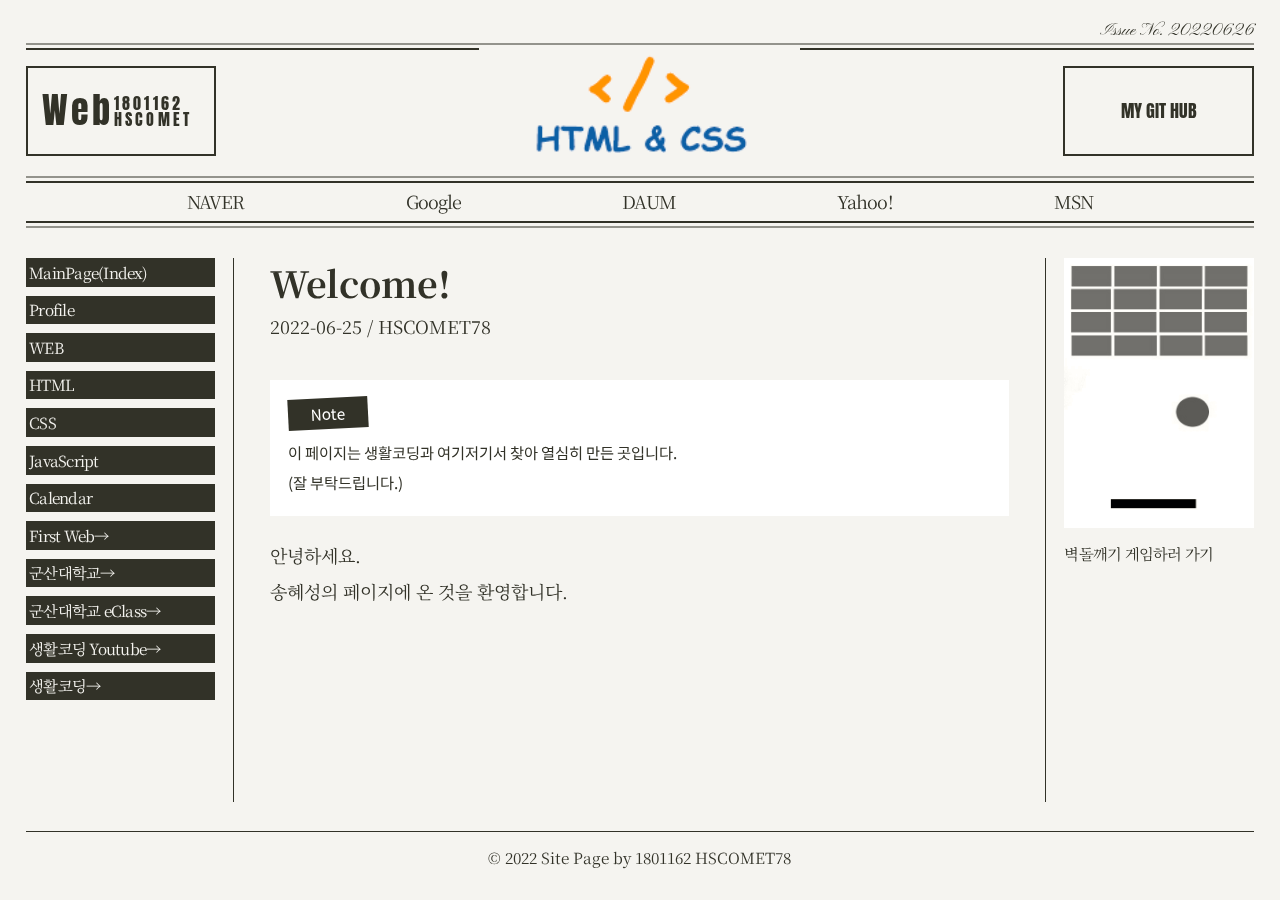
<file: index.html>
<!DOCTYPE html>
<html>
	<head>
		<title>MyHTML</title>
        <meta charset="utf-8"> 
	    <link rel='stylesheet' id='wp-block-library-css' href='style.css' type='text/css' media='all'/>
        <link rel='stylesheet' id='studiomeal-style-css' href='style.css' type='text/css' media='all'/>
        <link rel="icon" href="moon.gif" sizes="16x16" type="image/gif">
		<meta name="viewport" content="width=device-width, initial-scale=1.0">
        <meta property="og:image:width" content="600">
		<meta property="og:image:height" content="315">
		<meta property="og:type" content="website">
        <link href="https://fonts.googleapis.com/css?family=Anton|Ewert|Noto+Sans+KR:200|Noto+Serif+KR|Pinyon+Script&display=swap&subset=korean" rel="stylesheet">
	</head>

	<body class="post-template-default single single-post postid-533 single-format-standard">
		<div id="fb-root"></div>
		<div class="container">
			<div class="today">Issue No. 20220626</div>
			<header class="global-header">
				<div class="main-header-logo">
					<div class="main-header-box main-header-box-1">
						<div class="text">Web</div>
                        <div class="text"></div>
						<div class="text">1801162</div>
						<div class="text">HSCOMET</div>
					</div>

					<a class="main-header-logo-link" href="index.html">
						<img src="mainlogo.png" alt="main logo">
					</a>
					<a href="https://github.com/hscomet78/project" target="_blank" class="main-header-box main-header-box-2">
						<p>MY Git Hub</p>
					</a>
				</div>

				<nav class="main-menu-con">
                    <ul id="menu-main-menu" class="main-menu">
                        <li id="menu-item-1" class="menu-item menu-item-type-taxonomy menu-item-object-category menu-item-1"><a href="https://www.naver.com/">NAVER</a></li>
                        <li id="menu-item-2" class="menu-item menu-item-type-taxonomy menu-item-object-category menu-item-2"><a href="https://www.google.co.kr/">Google</a></li>
                        <li id="menu-item-3" class="menu-item menu-item-type-taxonomy menu-item-object-category menu-item-3"><a href="https://www.daum.net">DAUM</a></li>
                        <li id="menu-item-4" class="menu-item menu-item-type-post_type menu-item-object-page menu-item-4"><a href="https://www.yahoo.com/">Yahoo!</a></li>
                        <li id="menu-item-5" class="menu-item menu-item-type-post_type menu-item-object-page menu-item-5"><a href="https://www.msn.com/">MSN</a></li>
                    </ul>           
                </nav>			
            </header>

    <div class="main">
        <section class="post">
            <header class="post-header">
                <h1 class="post-title">Welcome!</h1>
                <div class="post-date">2022-06-25 / HSCOMET78</div>
            </header>
            
        <section class="note">
            <p>이 페이지는 생활코딩과 여기저기서 찾아 열심히 만든 곳입니다.<br>
            (잘 부탁드립니다.)</p>
        </section>

        <p>
            안녕하세요.<br> 송혜성의 페이지에 온 것을 환영합니다.
        </p>
    </div>

    <div class="sidebar sidebar-a">
                <ul class="Link">
                    <li>
                        <a href="index.html" class="link-social link-facebook" >MainPage(Index)</a>
                    </li>
                    <li>
                        <a href="Profile.html" class="link-social link-facebook" >Profile</a>
                    </li>
                    <li>
                        <a href="Web.html" class="link-social link-facebook" >WEB</a>
                    </li>
                    <li>
                        <a href="Html.html" class="link-social link-facebook" >HTML</a>
                    </li>
                    <li>
                        <a href="Css.html" class="link-social link-facebook" >CSS</a>
                    </li>
                    <li>
                        <a href="JavaScript.html" class="link-social link-facebook" >JavaScript</a>
                    </li>
                    <li>
                        <a href="calendar.html" class="link-social link-facebook" >Calendar</a>
                    </li>
                    <li>
                        <a href="http://info.cern.ch" class="link-social link-facebook" >First Web→</a>
                    </li>
                    <li>
                        <a href="https://www.kunsan.ac.kr/index.kunsan?contentsSid=4714&sso=ok" class="link-social link-facebook" >군산대학교→</a>
                    </li>
                    <li>
                        <a href="https://eclass.kunsan.ac.kr/Main.do?cmd=viewHome&userDTO.localeKey=ko" class="link-social link-facebook" >군산대학교 eClass→</a>
                    </li>
                    <li>
                        <a href="https://www.youtube.com/c/%EC%83%9D%ED%99%9C%EC%BD%94%EB%94%A91" class="link-social link-facebook" target="_blank">생활코딩 Youtube→</a>
                    </li>
                    <li>
                        <a href="https://opentutorials.org/course/1" class="link-social link-facebook" target="_blank">생활코딩→</a>
                    </li>
                </ul>
    </div>
        <div class="main-sidebar sidebar sidebar-b banners">
            <div class="poster-con">
                <a href="Brick.html" class="poster">
                    <img class="lumi-image" src="poster.jpg" alt="벽돌깨기">
                </a>
                <p class="image-caption">
                    벽돌깨기 게임하러 가기
                </p>
            </div>
        </div>
            <!-- footer -->
            <footer class="global-footer">
                <p class="copyright">&copy; 2022 Site Page by 1801162 HSCOMET78</p>
            </footer>
    </div>
    
</body>
</html>
</file>
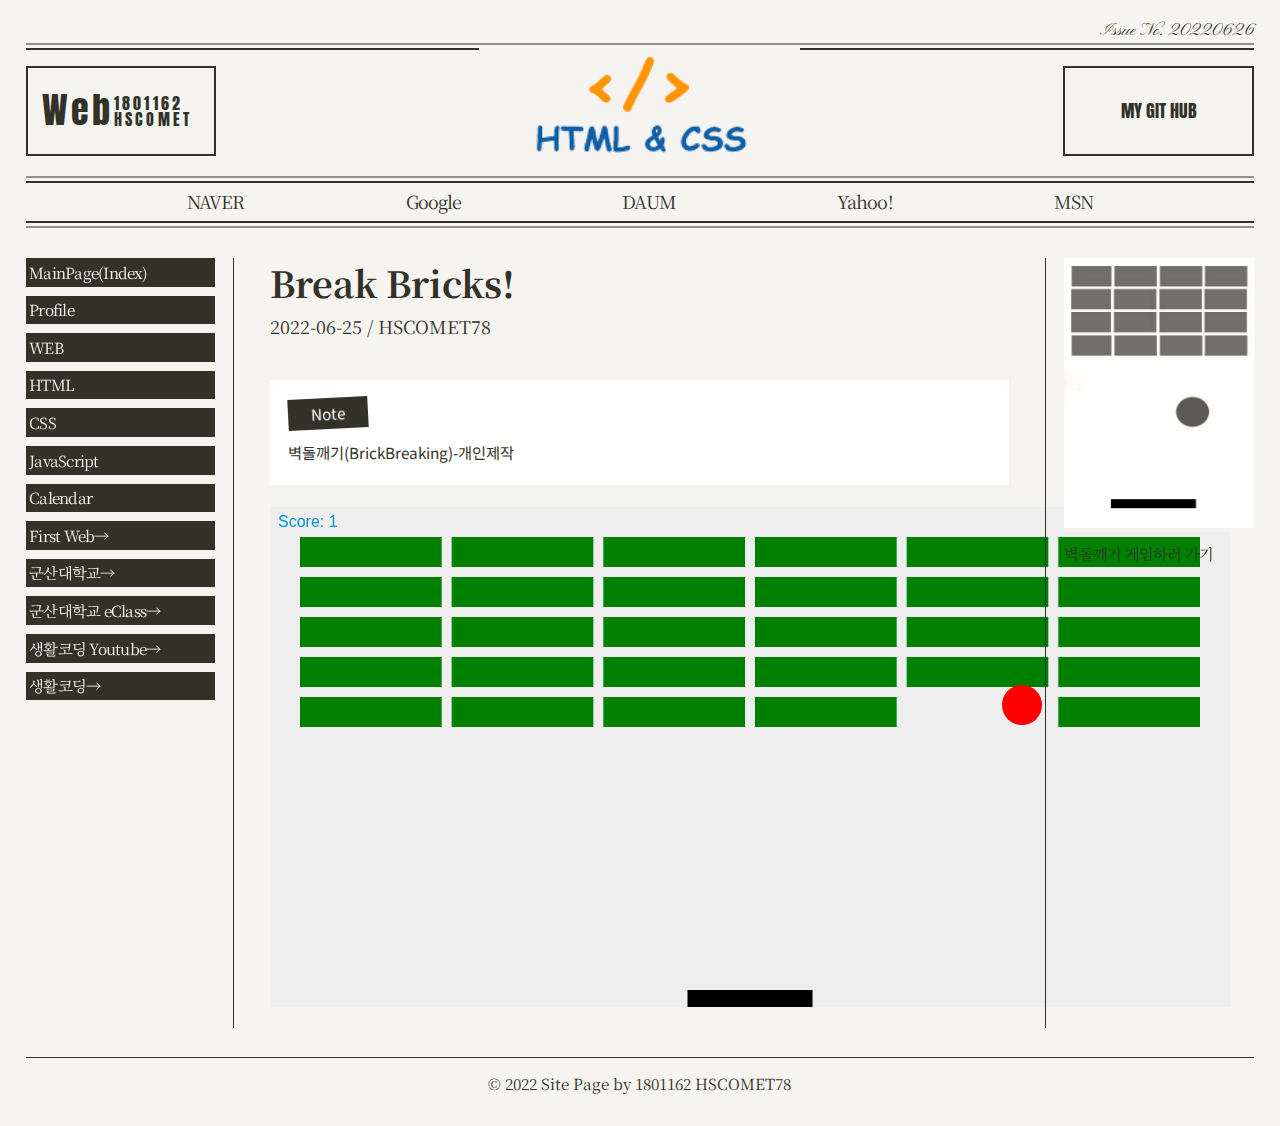
<file: Brick.html>
<!DOCTYPE html>
<html>
	<head>
		<title>MyHTML-BrickBreaking</title>
        <meta charset="utf-8"> 
	    <link rel='stylesheet' id='wp-block-library-css' href='style.css' type='text/css' media='all'/>
        <link rel='stylesheet' id='studiomeal-style-css' href='style.css' type='text/css' media='all'/>
        <link rel="icon" href="moon.gif" sizes="16x16" type="image/gif">
		<meta name="viewport" content="width=device-width, initial-scale=1.0">
        <meta property="og:image:width" content="600">
		<meta property="og:image:height" content="315">
		<meta property="og:type" content="website">
        <link href="https://fonts.googleapis.com/css?family=Anton|Ewert|Noto+Sans+KR:200|Noto+Serif+KR|Pinyon+Script&display=swap&subset=korean" rel="stylesheet">
        <style>* { padding: 0; margin: 0; } canvas { background: #eee; display: block; margin: 0 auto; }</style>
	</head>

	<body class="post-template-default single single-post postid-533 single-format-standard">
		<div id="fb-root"></div>
		<div class="container">
			<div class="today">Issue No. 20220626</div>
			<header class="global-header">
				<div class="main-header-logo">
					<div class="main-header-box main-header-box-1">
						<div class="text">Web</div>
                        <div class="text"></div>
						<div class="text">1801162</div>
						<div class="text">HSCOMET</div>
					</div>

					<a class="main-header-logo-link" href="index.html">
						<img src="mainlogo.png" alt="main logo">
					</a>
					<a href="https://github.com/hscomet78/project" target="_blank" class="main-header-box main-header-box-2">
						<p>MY Git Hub</p>
					</a>
				</div>

				<nav class="main-menu-con">
                    <ul id="menu-main-menu" class="main-menu">
                        <li id="menu-item-1" class="menu-item menu-item-type-taxonomy menu-item-object-category menu-item-1"><a href="https://www.naver.com/">NAVER</a></li>
                        <li id="menu-item-2" class="menu-item menu-item-type-taxonomy menu-item-object-category menu-item-2"><a href="https://www.google.co.kr/">Google</a></li>
                        <li id="menu-item-3" class="menu-item menu-item-type-taxonomy menu-item-object-category menu-item-3"><a href="https://www.daum.net">DAUM</a></li>
                        <li id="menu-item-4" class="menu-item menu-item-type-post_type menu-item-object-page menu-item-4"><a href="https://www.yahoo.com/">Yahoo!</a></li>
                        <li id="menu-item-5" class="menu-item menu-item-type-post_type menu-item-object-page menu-item-5"><a href="https://www.msn.com/">MSN</a></li>
                    </ul>           
                </nav>			
            </header>

    <div class="main">
        <section class="post">
            <header class="post-header">
                <h1 class="post-title">Break Bricks!</h1>
                <div class="post-date">2022-06-25 / HSCOMET78</div>
            </header>
            
        <section class="note">
            <p>벽돌깨기(BrickBreaking)-개인제작</p>
        </section>

        <p>
            <canvas id="myCanvas" width="960" height="500"></canvas>

            <script>
                var canvas = document.getElementById("myCanvas");
                var ctx = canvas.getContext("2d");
                var ballRadius = 20;
                var x = canvas.width/2;
                var y = canvas.height-30;
                 
                var theta  = 45 * Math.PI / 180.0;
               
                var dx = 4;
                var dy = dx * Math.tan(theta);
                
                var paddleHeight = 17;
                var paddleWidth = 125;
                var paddleX = (canvas.width-paddleWidth)/2;
                var rightPressed = false;
                var leftPressed = false;
                var brickRowCount = 6;
                var brickColumnCount = 5;
                
                var brickPadding = 10;
                
                var brickOffsetTop = 30;
                var brickOffsetLeft = 30;
                var score = 0;
                var lives = 6;
            
                
                var width  = canvas.width;
                var height = canvas.width;
                
                var brickWidth  = (((width - (brickOffsetLeft*2)) - brickPadding * (brickRowCount-1)) / brickRowCount); 
                var brickHeight = 30 ;
                
                var bricks = [];
                for(var c=0; c<brickColumnCount; c++) {
                    bricks[c] = [];
                    for(var r=0; r<brickRowCount; r++) {
                        bricks[c][r] = { x: 0, y: 0, status: 1 };
                    }
                }
            
                document.addEventListener("keydown", keyDownHandler, false);
                document.addEventListener("keyup", keyUpHandler, false);
                document.addEventListener("mousemove", mouseMoveHandler, false);
                    
                function keyDownHandler(e) {
                    if(e.code  == "ArrowRight") {
                        rightPressed = true;
                    }
                    else if(e.code == 'ArrowLeft') {
                        leftPressed = true;
                    }
                }
                function keyUpHandler(e) {
                    if(e.code == 'ArrowRight') 
                        rightPressed = false;
                    else if(e.code == 'ArrowLeft')
                        leftPressed = false;
                }
                function mouseMoveHandler(e) {
                    var relativeX = e.clientX - canvas.offsetLeft;
                    if(relativeX > 0 && relativeX < canvas.width) { 
                        paddleX = relativeX - paddleWidth/2;
                        }
                }
                function collisionDetection() {
                    for(var c=0; c<brickColumnCount; c++) {
                        for(var r=0; r<brickRowCount; r++) {
                            var b = bricks[c][r];
                            if(b.status == 1) {
                                var xpb = x + ballRadius;
                                var xmb = x - ballRadius;
                                ypb = y + ballRadius;
                                ymb = y - ballRadius;
                                
                                 
                                if( xpb > b.x && xmb < b.x+brickWidth && ypb > b.y && ymb < b.y+brickHeight) {
                                   
                                    dy = -dy;
                                    b.status = 0;
                                    score++;
                                    if(score == brickRowCount*brickColumnCount) {
                                        alert("축하합니다!");
                                        document.location.reload();
                                    }
                                }
                            }
                        }
                    }
                }
            
                function drawBall() {
                    ctx.beginPath();
                    ctx.arc(x, y, ballRadius, 0, Math.PI*2);
                    ctx.fillStyle = "#ff0000";
                    ctx.fill();
                    ctx.closePath();
                }
                function drawPaddle() {
                    ctx.beginPath();
                    ctx.rect(paddleX, canvas.height-paddleHeight, paddleWidth, paddleHeight);
                    ctx.fillStyle = "#000000";
                    ctx.fill();
                    ctx.closePath();
                }
                function drawBricks() {
                    for(var c=0; c<brickColumnCount; c++) {
                        for(var r=0; r<brickRowCount; r++) {
                            if(bricks[c][r].status == 1) {
                                var brickX = (r*(brickWidth+brickPadding))+brickOffsetLeft;
                                var brickY = (c*(brickHeight+brickPadding))+brickOffsetTop;
                                bricks[c][r].x = brickX;
                                bricks[c][r].y = brickY;
                                ctx.beginPath();
                                ctx.rect(brickX, brickY, brickWidth, brickHeight);
                                ctx.fillStyle = "#008000";
                                ctx.fill();
                                ctx.closePath();
                            }
                        }
                    }
                }
                function drawScore() {
                    ctx.font = "16px Arial";
                    ctx.fillStyle = "#0095DD";
                    ctx.fillText("Score: "+score, 8, 20);
                }
                function drawLives() {
                    ctx.font = "16px Arial";
                    ctx.fillStyle = "#0095DD";
                    ctx.fillText("Lives: "+lives, canvas.width-65, 20);
                }
            
                function draw() {
                    ctx.clearRect(0, 0, canvas.width, canvas.height);
                    drawBricks();
                    drawBall();
                    drawPaddle();
                    drawScore();
                    drawLives();
                    collisionDetection();
            
                    if(x + dx > canvas.width-ballRadius || x + dx < ballRadius) {
                        dx = -dx;
                    }
                    
                    if(y + dy < ballRadius) {
                        dy = -dy;
                    } else if(y  + dy > canvas.height-ballRadius) {
                        if( x + ballRadius > paddleX  && x - ballRadius < paddleX + paddleWidth ) {
                            dy = -dy;
                        }
                        else {
                            lives--;
                            if(!lives) {
                                alert("게임 오버");
                                document.location.reload();
                            }
                            else {
                                x = canvas.width/2;
                                y = canvas.height-30;
                                dx = 4;
                                dy = -dx * Math.tan(theta);
                                paddleX = (canvas.width-paddleWidth)/2;
                            }
                        }
                    }
            
                    if(rightPressed && paddleX < canvas.width-paddleWidth) {
                        paddleX += 7;
                    }
                    else if(leftPressed && paddleX > 0) {
                        paddleX -= 7;
                    }
            
                    x += dx;
                    y += dy;
                    
                    requestAnimationFrame(draw);
                }
            
                draw();
            </script>
        </p>


    </div>


    <div class="sidebar sidebar-a">
                <ul class="Link">
                    <li>
                        <a href="index.html" class="link-social link-facebook" >MainPage(Index)</a>
                    </li>
                    <li>
                        <a href="Profile.html" class="link-social link-facebook" >Profile</a>
                    </li>
                    <li>
                        <a href="Web.html" class="link-social link-facebook" >WEB</a>
                    </li>
                    <li>
                        <a href="Html.html" class="link-social link-facebook" >HTML</a>
                    </li>
                    <li>
                        <a href="Css.html" class="link-social link-facebook" >CSS</a>
                    </li>
                    <li>
                        <a href="JavaScript.html" class="link-social link-facebook" >JavaScript</a>
                    </li>
                    <li>
                        <a href="calender.html" class="link-social link-facebook" >Calendar</a>
                    </li>
                    <li>
                        <a href="http://info.cern.ch" class="link-social link-facebook" >First Web→</a>
                    </li>
                    <li>
                        <a href="https://www.kunsan.ac.kr/index.kunsan?contentsSid=4714&sso=ok" class="link-social link-facebook" >군산대학교→</a>
                    </li>
                    <li>
                        <a href="https://eclass.kunsan.ac.kr/Main.do?cmd=viewHome&userDTO.localeKey=ko" class="link-social link-facebook" >군산대학교 eClass→</a>
                    </li>
                    <li>
                        <a href="https://www.youtube.com/c/%EC%83%9D%ED%99%9C%EC%BD%94%EB%94%A91" class="link-social link-facebook" target="_blank">생활코딩 Youtube→</a>
                    </li>
                    <li>
                        <a href="https://opentutorials.org/course/1" class="link-social link-facebook" target="_blank">생활코딩→</a>
                    </li>
                </ul>
    </div>
        <div class="main-sidebar sidebar sidebar-b banners">
            <div class="poster-con">
                <a href="Brick.html" class="poster">
                    <img class="lumi-image" src="poster.jpg" alt="벽돌깨기">
                </a>
                <p class="image-caption">
                    벽돌깨기 게임하러 가기
                </p>
            </div>
        </div>
            <!-- footer -->
            <footer class="global-footer">
                <p class="copyright">&copy; 2022 Site Page by 1801162 HSCOMET78</p>
            </footer>
    </div>
    
</body>
</html>
</file>
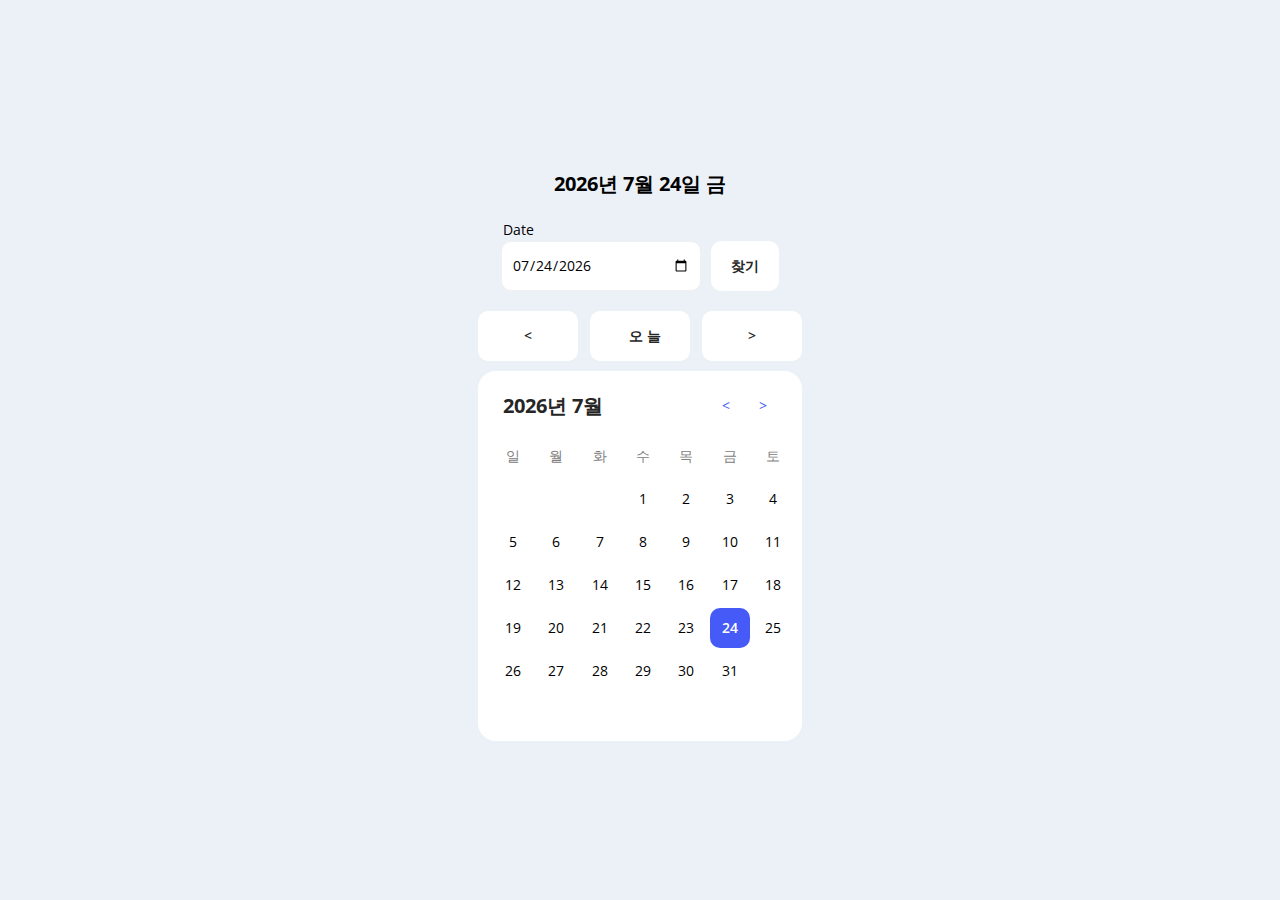
<file: calendar.html>
<!DOCTYPE html>
<head>
    <meta charset="UTF-8">
    <meta name="viewport" content="width=device-width, initial-scale=1.0">
    <link rel='stylesheet' href='calender.css' media='all'/>
    <link href="https://fonts.googleapis.com/css?family=Open+Sans:300,400,600,700,800&display=swap" rel="stylesheet">
    <title>Calendar - UI</title>
</head>
<body>
    <div class="container">
        <div class="calendar-assets">
            <h1 id="currentDate"></h1>
            <div class="field">
                <label for="date">Date</label>
                <form class="form-input" id="date-search" onsubmit="return setDate(this)">
                    <input type="date" class="text-field" name="date" id="date" required>
                    <button type="submit" class="btn btn-small" title="search"><i class="fas fa-search"></i>찾기</button>
                </form>
            </div>
            <div class="day-assets">
                <button class="btn" onclick="prevDay()" title="prevDay"><i class="fas fa-chevron-left"></i> < </button>
                <button class="btn" onclick="resetDate()" title="resetDate"><i class="fas fa-calendar-day"></i>오 늘</button>
                <button class="btn" onclick="nextDay()" title="nextDay"><i class="fas fa-chevron-right"></i> > </button>
            </div>
        </div>
        <div class="calendar" id="table">
            <div class="header">
                <div class="month" id="month-header">

                </div>
                <div class="buttons">
                    <button class="icon" onclick="prevMonth()" title="Last month"><i class="fas fa-chevron-left"></i> < </button>
                    <button class="icon" onclick="nextMonth()" title="Next month"><i class="fas fa-chevron-right"></i> > </button>
                </div>
            </div>
        </div>
    </div>

    <script src="calender.js" crossorigin="anonymous"></script>
</body>

</html>
</file>
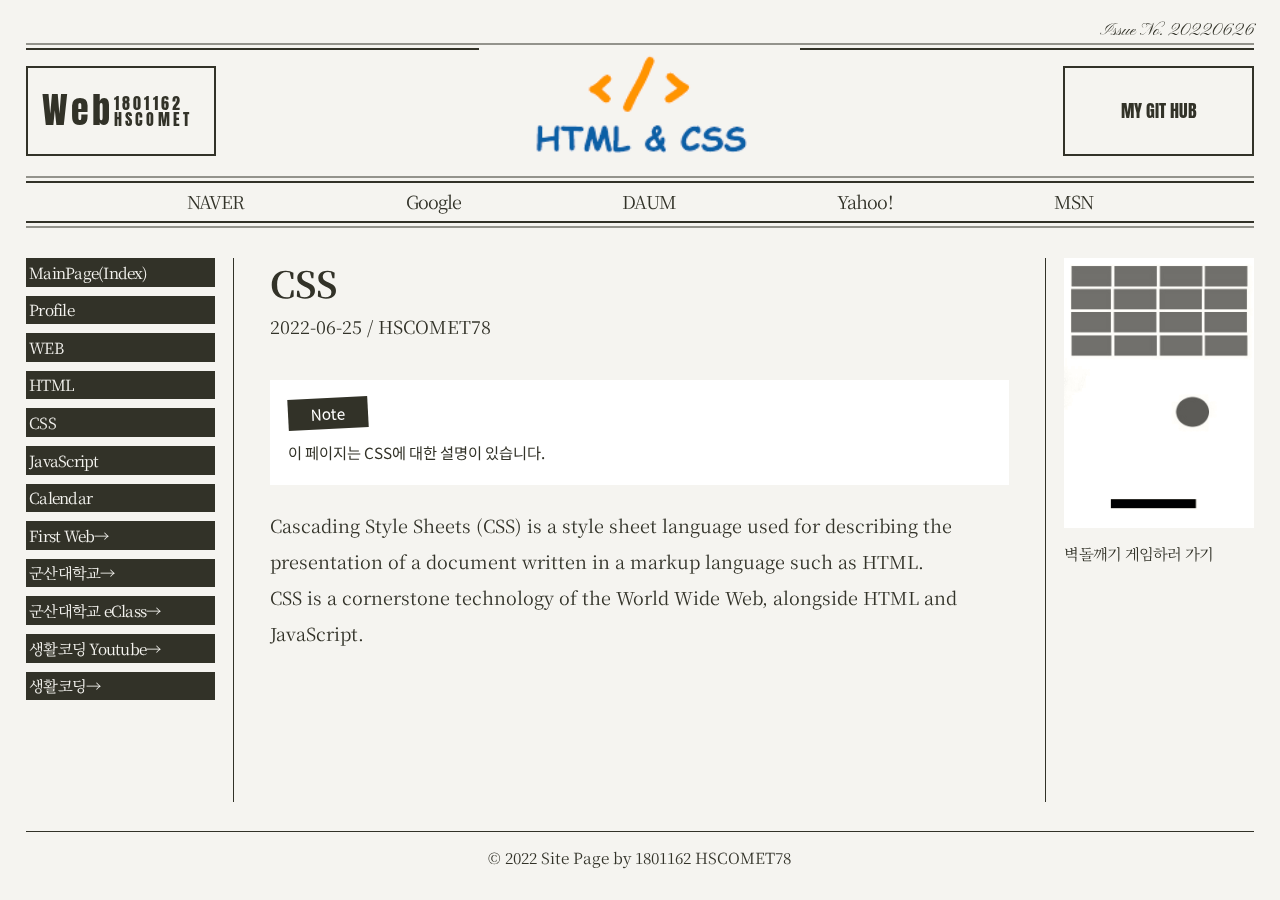
<file: Css.html>
<!DOCTYPE html>
<html>
	<head>
		<title>MyHTML-CSS</title>
        <meta charset="utf-8"> 
	    <link rel='stylesheet' id='wp-block-library-css' href='style.css' type='text/css' media='all'/>
        <link rel='stylesheet' id='studiomeal-style-css' href='style.css' type='text/css' media='all'/>
        <link rel="icon" href="moon.gif" sizes="16x16" type="image/gif">
		<meta name="viewport" content="width=device-width, initial-scale=1.0">
        <meta property="og:image:width" content="600">
		<meta property="og:image:height" content="315">
		<meta property="og:type" content="website">
        <link href="https://fonts.googleapis.com/css?family=Anton|Ewert|Noto+Sans+KR:200|Noto+Serif+KR|Pinyon+Script&display=swap&subset=korean" rel="stylesheet">
	</head>

	<body class="post-template-default single single-post postid-533 single-format-standard">
		<div id="fb-root"></div>
		<div class="container">
			<div class="today">Issue No. 20220626</div>
			<header class="global-header">
				<div class="main-header-logo">
					<div class="main-header-box main-header-box-1">
						<div class="text">Web</div>
                        <div class="text"></div>
						<div class="text">1801162</div>
						<div class="text">HSCOMET</div>
					</div>

					<a class="main-header-logo-link" href="index.html">
						<img src="mainlogo.png" alt="main logo">
					</a>
					<a href="https://github.com/hscomet78/project" target="_blank" class="main-header-box main-header-box-2">
						<p>MY Git Hub</p>
					</a>
				</div>

				<nav class="main-menu-con">
                    <ul id="menu-main-menu" class="main-menu">
                        <li id="menu-item-1" class="menu-item menu-item-type-taxonomy menu-item-object-category menu-item-1"><a href="https://www.naver.com/">NAVER</a></li>
                        <li id="menu-item-2" class="menu-item menu-item-type-taxonomy menu-item-object-category menu-item-2"><a href="https://www.google.co.kr/">Google</a></li>
                        <li id="menu-item-3" class="menu-item menu-item-type-taxonomy menu-item-object-category menu-item-3"><a href="https://www.daum.net">DAUM</a></li>
                        <li id="menu-item-4" class="menu-item menu-item-type-post_type menu-item-object-page menu-item-4"><a href="https://www.yahoo.com/">Yahoo!</a></li>
                        <li id="menu-item-5" class="menu-item menu-item-type-post_type menu-item-object-page menu-item-5"><a href="https://www.msn.com/">MSN</a></li>
                    </ul>           
                </nav>			
            </header>

    <div class="main">
        <section class="post">
            <header class="post-header">
                <h1 class="post-title">CSS</h1>
                <div class="post-date">2022-06-25 / HSCOMET78</div>
            </header>
            
        <section class="note">
            <p>이 페이지는 CSS에 대한 설명이 있습니다. </p>
        </section>

        <p>
            Cascading Style Sheets (CSS) is a style sheet language used for describing the presentation of a document written in a markup language such as HTML.<br>
            CSS is a cornerstone technology of the World Wide Web, alongside HTML and JavaScript.
        </p>


    </div>


    <div class="sidebar sidebar-a">
                <ul class="Link">
                    <li>
                        <a href="index.html" class="link-social link-facebook" >MainPage(Index)</a>
                    </li>
                    <li>
                        <a href="Profile.html" class="link-social link-facebook" >Profile</a>
                    </li>
                    <li>
                        <a href="Web.html" class="link-social link-facebook" >WEB</a>
                    </li>
                    <li>
                        <a href="Html.html" class="link-social link-facebook" >HTML</a>
                    </li>
                    <li>
                        <a href="Css.html" class="link-social link-facebook" >CSS</a>
                    </li>
                    <li>
                        <a href="JavaScript.html" class="link-social link-facebook" >JavaScript</a>
                    </li>
                    <li>
                        <a href="calendar.html" class="link-social link-facebook" >Calendar</a>
                    </li>
                    <li>
                        <a href="http://info.cern.ch" class="link-social link-facebook" >First Web→</a>
                    </li>
                    <li>
                        <a href="https://www.kunsan.ac.kr/index.kunsan?contentsSid=4714&sso=ok" class="link-social link-facebook" >군산대학교→</a>
                    </li>
                    <li>
                        <a href="https://eclass.kunsan.ac.kr/Main.do?cmd=viewHome&userDTO.localeKey=ko" class="link-social link-facebook" >군산대학교 eClass→</a>
                    </li>
                    <li>
                        <a href="https://www.youtube.com/c/%EC%83%9D%ED%99%9C%EC%BD%94%EB%94%A91" class="link-social link-facebook" target="_blank">생활코딩 Youtube→</a>
                    </li>
                    <li>
                        <a href="https://opentutorials.org/course/1" class="link-social link-facebook" target="_blank">생활코딩→</a>
                    </li>
                </ul>
    </div>
        <div class="main-sidebar sidebar sidebar-b banners">
            <div class="poster-con">
                <a href="Brick.html" class="poster">
                    <img class="lumi-image" src="poster.jpg" alt="벽돌깨기">
                </a>
                <p class="image-caption">
                    벽돌깨기 게임하러 가기
                </p>
            </div>
        </div>
            <!-- footer -->
            <footer class="global-footer">
                <p class="copyright">&copy; 2022 Site Page by 1801162 HSCOMET78</p>
                        </footer>
    </div>
    
</body>
</html>
</file>
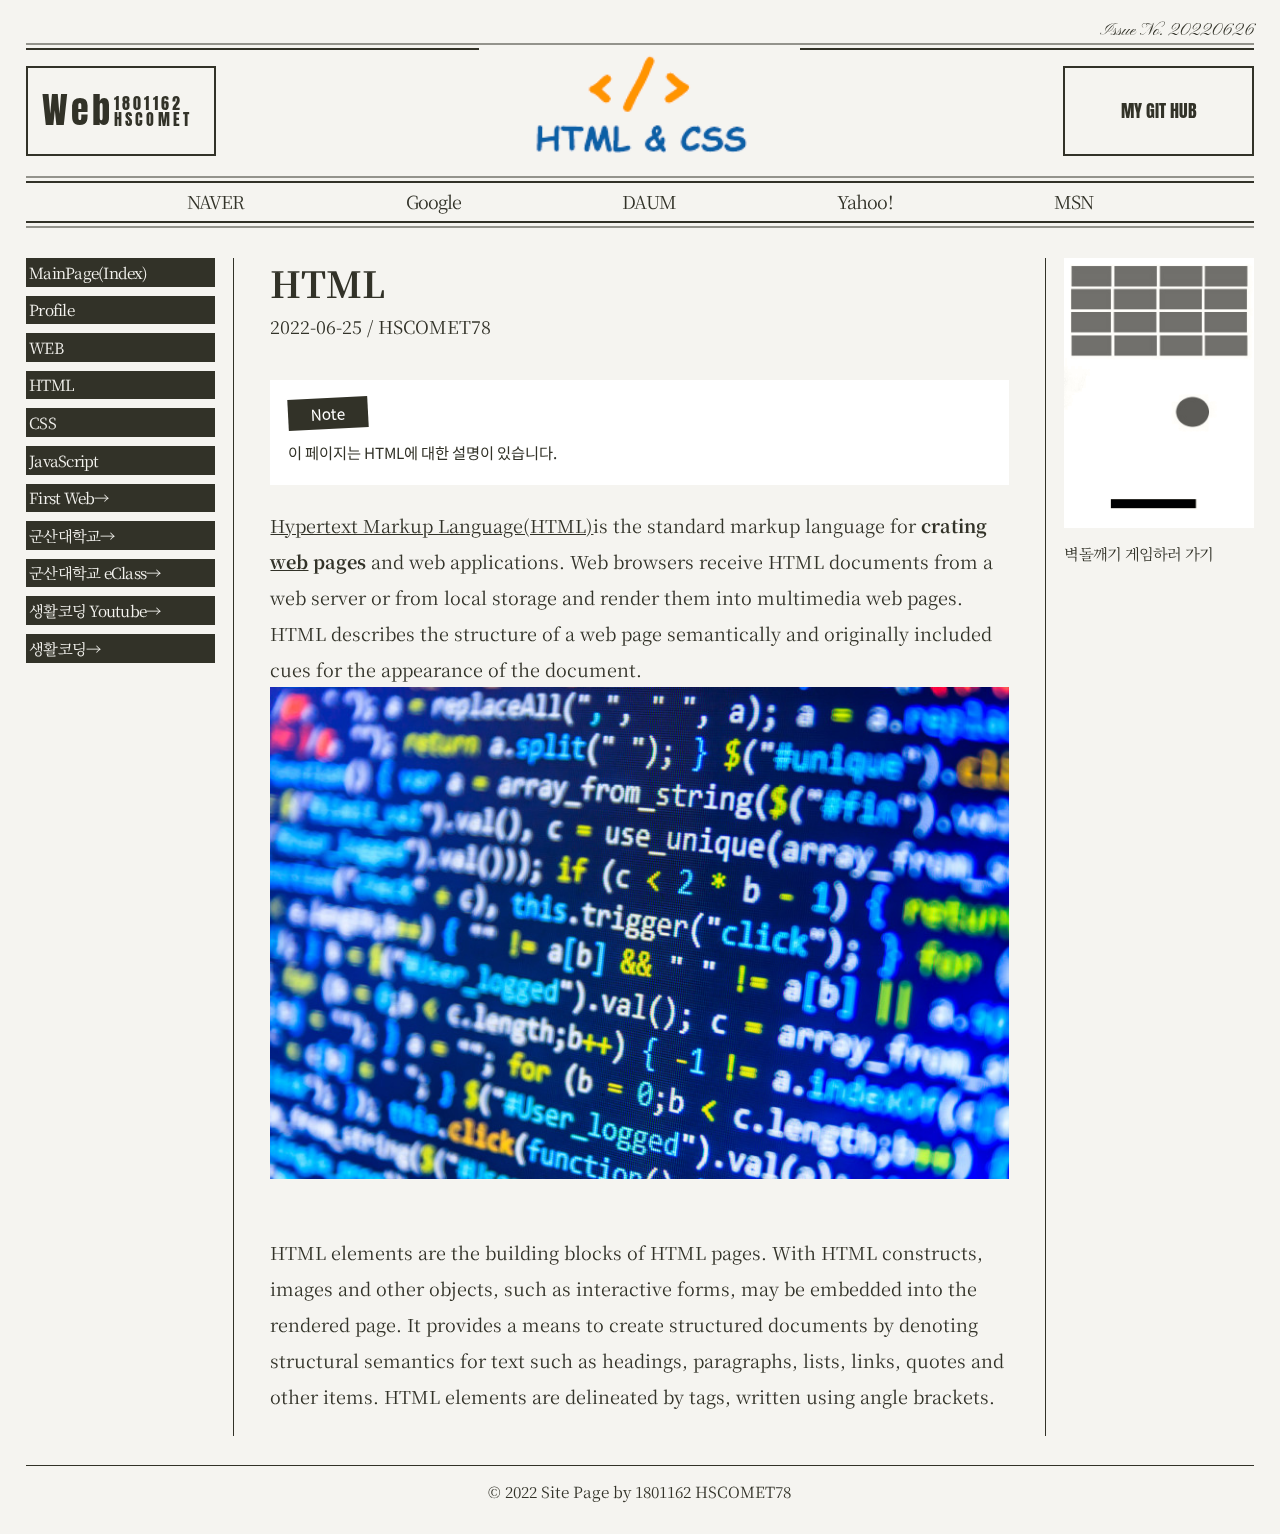
<file: Html.html>
<!DOCTYPE html>
<html>
	<head>
		<title>MyHTML-HTML</title>
        <meta charset="utf-8"> 
	    <link rel='stylesheet' id='wp-block-library-css' href='style.css' type='text/css' media='all'/>
        <link rel='stylesheet' id='studiomeal-style-css' href='style.css' type='text/css' media='all'/>
        <link rel="icon" href="moon.gif" sizes="16x16" type="image/gif">
		<meta name="viewport" content="width=device-width, initial-scale=1.0">
        <meta property="og:image:width" content="600">
		<meta property="og:image:height" content="315">
		<meta property="og:type" content="website">
        <link href="https://fonts.googleapis.com/css?family=Anton|Ewert|Noto+Sans+KR:200|Noto+Serif+KR|Pinyon+Script&display=swap&subset=korean" rel="stylesheet">
	</head>

	<body class="post-template-default single single-post postid-533 single-format-standard">
		<div id="fb-root"></div>
		<div class="container">
			<div class="today">Issue No. 20220626</div>
			<header class="global-header">
				<div class="main-header-logo">
					<div class="main-header-box main-header-box-1">
						<div class="text">Web</div>
                        <div class="text"></div>
						<div class="text">1801162</div>
						<div class="text">HSCOMET</div>
					</div>

					<a class="main-header-logo-link" href="index.html">
						<img src="mainlogo.png" alt="main logo">
					</a>
					<a href="https://github.com/hscomet78/project" target="_blank" class="main-header-box main-header-box-2">
						<p>MY Git Hub</p>
					</a>
				</div>

				<nav class="main-menu-con">
                    <ul id="menu-main-menu" class="main-menu">
                        <li id="menu-item-1" class="menu-item menu-item-type-taxonomy menu-item-object-category menu-item-1"><a href="https://www.naver.com/">NAVER</a></li>
                        <li id="menu-item-2" class="menu-item menu-item-type-taxonomy menu-item-object-category menu-item-2"><a href="https://www.google.co.kr/">Google</a></li>
                        <li id="menu-item-3" class="menu-item menu-item-type-taxonomy menu-item-object-category menu-item-3"><a href="https://www.daum.net">DAUM</a></li>
                        <li id="menu-item-4" class="menu-item menu-item-type-post_type menu-item-object-page menu-item-4"><a href="https://www.yahoo.com/">Yahoo!</a></li>
                        <li id="menu-item-5" class="menu-item menu-item-type-post_type menu-item-object-page menu-item-5"><a href="https://www.msn.com/">MSN</a></li>
                    </ul>           
                </nav>			
            </header>

    <div class="main">
        <section class="post">
            <header class="post-header">
                <h1 class="post-title">HTML</h1>
                <div class="post-date">2022-06-25 / HSCOMET78</div>
            </header>
            
        <section class="note">
            <p>이 페이지는 HTML에 대한 설명이 있습니다. </p>
        </section>

        <p><a href="https://www.w3.org/TR/html5/" target="_blank" title="html5speicification">
            Hypertext Markup Language(HTML)</a>is the standard markup language for <strong> crating <u>web</u> pages</strong> and web applications.
            Web browsers receive HTML documents from a web server or from local storage and render them into multimedia web pages. 
            HTML describes the structure of a web page semantically and originally included cues for the appearance of the document.
            <img src = "coding.jpg" width ="100%">
        </p>
        <p style="margin-top:45px;">HTML elements are the building blocks of HTML pages. With HTML constructs, images and other objects, such as interactive forms, may be embedded into the rendered page.
             It provides a means to create structured documents by denoting structural semantics for text such as headings, paragraphs, lists, links, quotes and other items. 
             HTML elements are delineated by tags, written using angle brackets.
        </p>


    </div>


    <div class="sidebar sidebar-a">
                <ul class="Link">
                    <li>
                        <a href="index.html" class="link-social link-facebook" >MainPage(Index)</a>
                    </li>
                    <li>
                        <a href="Profile.html" class="link-social link-facebook" >Profile</a>
                    </li>
                    <li>
                        <a href="Web.html" class="link-social link-facebook" >WEB</a>
                    </li>
                    <li>
                        <a href="Html.html" class="link-social link-facebook" >HTML</a>
                    </li>
                    <li>
                        <a href="Css.html" class="link-social link-facebook" >CSS</a>
                    </li>
                    <li>
                        <a href="JavaScript.html" class="link-social link-facebook" >JavaScript</a>
                    </li>
                    <li>
                        <a href="http://info.cern.ch" class="link-social link-facebook" >First Web→</a>
                    </li>
                    <li>
                        <a href="https://www.kunsan.ac.kr/index.kunsan?contentsSid=4714&sso=ok" class="link-social link-facebook" >군산대학교→</a>
                    </li>
                    <li>
                        <a href="https://eclass.kunsan.ac.kr/Main.do?cmd=viewHome&userDTO.localeKey=ko" class="link-social link-facebook" >군산대학교 eClass→</a>
                    </li>
                    <li>
                        <a href="https://www.youtube.com/c/%EC%83%9D%ED%99%9C%EC%BD%94%EB%94%A91" class="link-social link-facebook" target="_blank">생활코딩 Youtube→</a>
                    </li>
                    <li>
                        <a href="https://opentutorials.org/course/1" class="link-social link-facebook" target="_blank">생활코딩→</a>
                    </li>
                </ul>
    </div>
        <div class="main-sidebar sidebar sidebar-b banners">
            <div class="poster-con">
                <a href="Brick.html" class="poster">
                    <img class="lumi-image" src="poster.jpg" alt="벽돌깨기">
                </a>
                <p class="image-caption">
                    벽돌깨기 게임하러 가기
                </p>
            </div>
        </div>
            <!-- footer -->
            <footer class="global-footer">
                <p class="copyright">&copy; 2022 Site Page by 1801162 HSCOMET78</p>
                        </footer>
    </div>
    
</body>
</html>
</file>
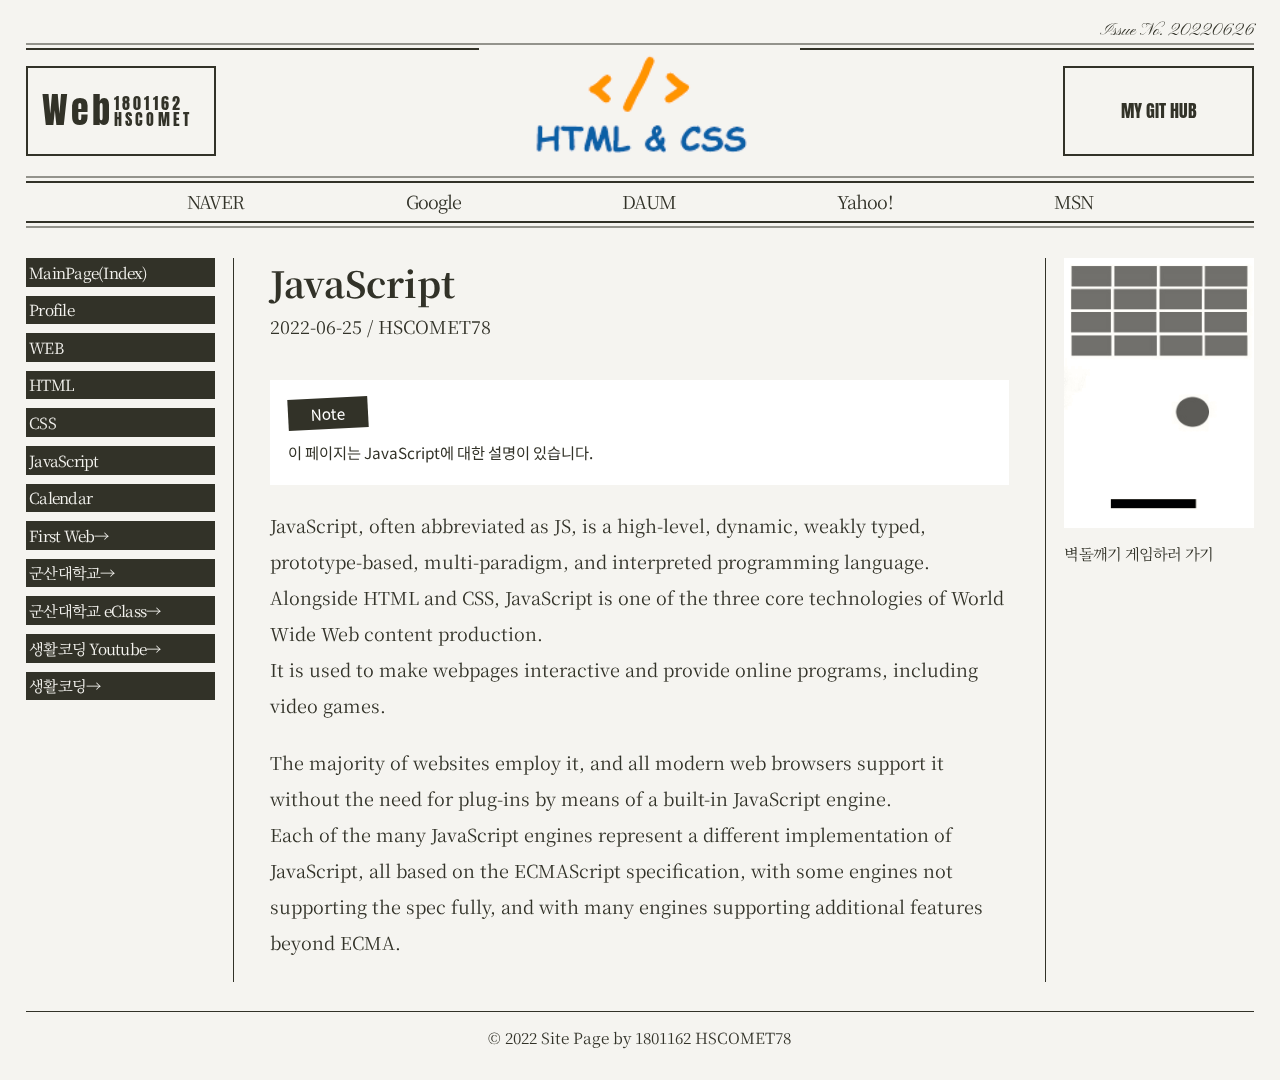
<file: JavaScript.html>
<!DOCTYPE html>
<html>
	<head>
		<title>MyHTML-JavaScript</title>
        <meta charset="utf-8"> 
	    <link rel='stylesheet' id='wp-block-library-css' href='style.css' type='text/css' media='all'/>
        <link rel='stylesheet' id='studiomeal-style-css' href='style.css' type='text/css' media='all'/>
        <link rel="icon" href="moon.gif" sizes="16x16" type="image/gif">
		<meta name="viewport" content="width=device-width, initial-scale=1.0">
        <meta property="og:image:width" content="600">
		<meta property="og:image:height" content="315">
		<meta property="og:type" content="website">
        <link href="https://fonts.googleapis.com/css?family=Anton|Ewert|Noto+Sans+KR:200|Noto+Serif+KR|Pinyon+Script&display=swap&subset=korean" rel="stylesheet">
	</head>

	<body class="post-template-default single single-post postid-533 single-format-standard">
		<div id="fb-root"></div>
		<div class="container">
			<div class="today">Issue No. 20220626</div>
			<header class="global-header">
				<div class="main-header-logo">
					<div class="main-header-box main-header-box-1">
						<div class="text">Web</div>
                        <div class="text"></div>
						<div class="text">1801162</div>
						<div class="text">HSCOMET</div>
					</div>

					<a class="main-header-logo-link" href="index.html">
						<img src="mainlogo.png" alt="main logo">
					</a>
					<a href="https://github.com/hscomet78/project" target="_blank" class="main-header-box main-header-box-2">
						<p>MY Git Hub</p>
					</a>
				</div>

				<nav class="main-menu-con">
                    <ul id="menu-main-menu" class="main-menu">
                        <li id="menu-item-1" class="menu-item menu-item-type-taxonomy menu-item-object-category menu-item-1"><a href="https://www.naver.com/">NAVER</a></li>
                        <li id="menu-item-2" class="menu-item menu-item-type-taxonomy menu-item-object-category menu-item-2"><a href="https://www.google.co.kr/">Google</a></li>
                        <li id="menu-item-3" class="menu-item menu-item-type-taxonomy menu-item-object-category menu-item-3"><a href="https://www.daum.net">DAUM</a></li>
                        <li id="menu-item-4" class="menu-item menu-item-type-post_type menu-item-object-page menu-item-4"><a href="https://www.yahoo.com/">Yahoo!</a></li>
                        <li id="menu-item-5" class="menu-item menu-item-type-post_type menu-item-object-page menu-item-5"><a href="https://www.msn.com/">MSN</a></li>
                    </ul>           
                </nav>			
            </header>

    <div class="main">
        <section class="post">
            <header class="post-header">
                <h1 class="post-title">JavaScript</h1>
                <div class="post-date">2022-06-25 / HSCOMET78</div>
            </header>
            
        <section class="note">
            <p>이 페이지는 JavaScript에 대한 설명이 있습니다. </p>
        </section>

        <p>
            JavaScript, often abbreviated as JS, is a high-level, dynamic, weakly typed, prototype-based, multi-paradigm, and interpreted programming language.<br>
            Alongside HTML and CSS, JavaScript is one of the three core technologies of World Wide Web content production.<br> 
            It is used to make webpages interactive and provide online programs, including video games.
        </p>
        <p>
            The majority of websites employ it, and all modern web browsers support it without the need for plug-ins by means of a built-in JavaScript engine.<br>
            Each of the many JavaScript engines represent a different implementation of JavaScript, all based on the ECMAScript specification, with some
            engines not supporting the spec fully, and with many engines supporting additional features beyond ECMA.
        </p>


    </div>


    <div class="sidebar sidebar-a">
                <ul class="Link">
                    <li>
                        <a href="index.html" class="link-social link-facebook" >MainPage(Index)</a>
                    </li>
                    <li>
                        <a href="Profile.html" class="link-social link-facebook" >Profile</a>
                    </li>
                    <li>
                        <a href="Web.html" class="link-social link-facebook" >WEB</a>
                    </li>
                    <li>
                        <a href="Html.html" class="link-social link-facebook" >HTML</a>
                    </li>
                    <li>
                        <a href="Css.html" class="link-social link-facebook" >CSS</a>
                    </li>
                    <li>
                        <a href="JavaScript.html" class="link-social link-facebook" >JavaScript</a>
                    </li>
                    <li>
                        <a href="calendar.html" class="link-social link-facebook" >Calendar</a>
                    </li>
                    <li>
                        <a href="http://info.cern.ch" class="link-social link-facebook" >First Web→</a>
                    </li>
                    <li>
                        <a href="https://www.kunsan.ac.kr/index.kunsan?contentsSid=4714&sso=ok" class="link-social link-facebook" >군산대학교→</a>
                    </li>
                    <li>
                        <a href="https://eclass.kunsan.ac.kr/Main.do?cmd=viewHome&userDTO.localeKey=ko" class="link-social link-facebook" >군산대학교 eClass→</a>
                    </li>
                    <li>
                        <a href="https://www.youtube.com/c/%EC%83%9D%ED%99%9C%EC%BD%94%EB%94%A91" class="link-social link-facebook" target="_blank">생활코딩 Youtube→</a>
                    </li>
                    <li>
                        <a href="https://opentutorials.org/course/1" class="link-social link-facebook" target="_blank">생활코딩→</a>
                    </li>
                </ul>
    </div>
        <div class="main-sidebar sidebar sidebar-b banners">
            <div class="poster-con">
                <a href="Brick.html" class="poster">
                    <img class="lumi-image" src="poster.jpg" alt="벽돌깨기">
                </a>
                <p class="image-caption">
                    벽돌깨기 게임하러 가기
                </p>
            </div>
        </div>
            <!-- footer -->
            <footer class="global-footer">
                <p class="copyright">&copy; 2022 Site Page by 1801162 HSCOMET78</p>
                        </footer>
    </div>
    
</body>
</html>
</file>
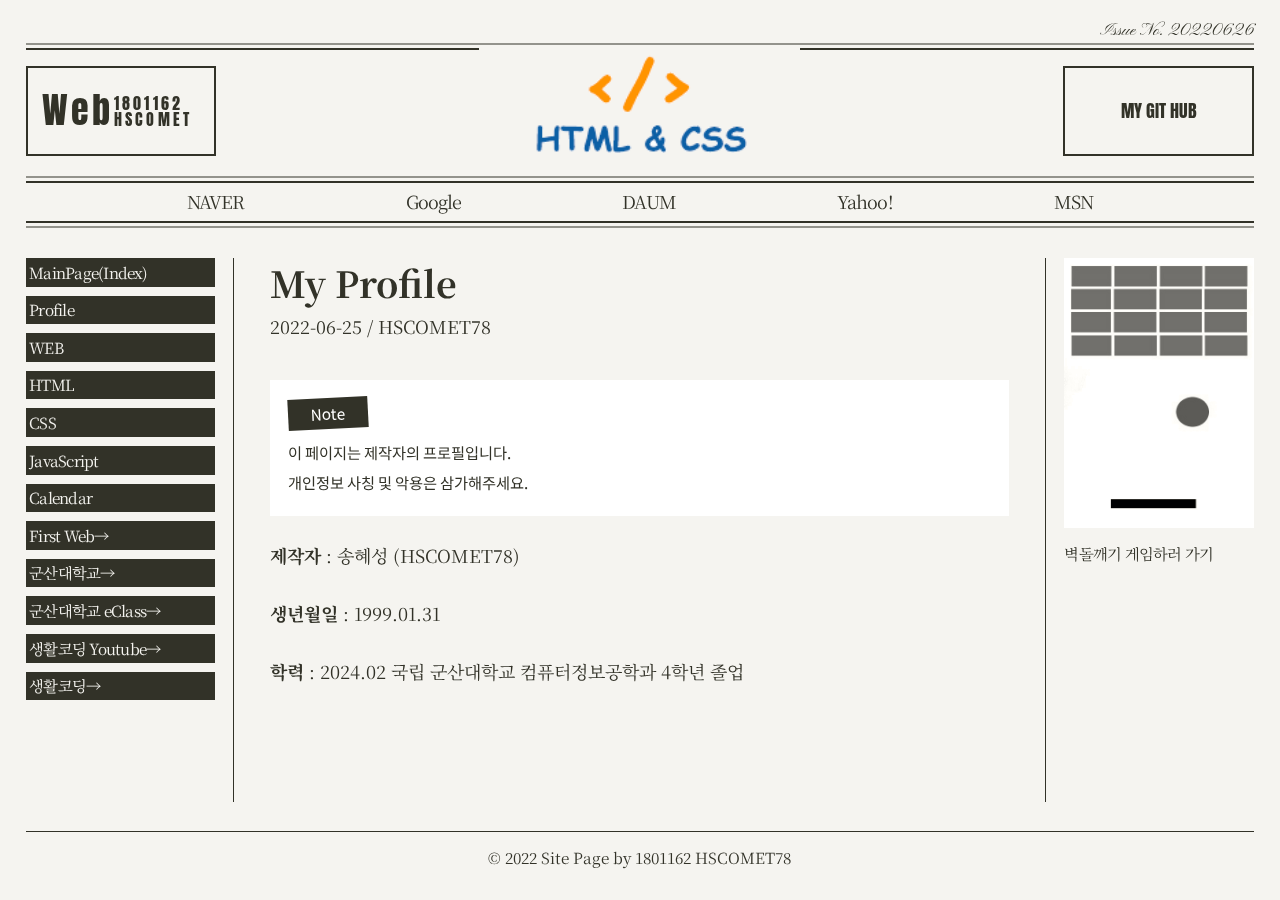
<file: Profile.html>
<!DOCTYPE html>
<html>
	<head>
		<title>MyHTML-Profile</title>
        <meta charset="utf-8"> 
	    <link rel='stylesheet' id='wp-block-library-css' href='style.css' type='text/css' media='all'/>
        <link rel='stylesheet' id='studiomeal-style-css' href='style.css' type='text/css' media='all'/>
        <link rel="icon" href="moon.gif" sizes="16x16" type="image/gif">
		<meta name="viewport" content="width=device-width, initial-scale=1.0">
        <meta property="og:image:width" content="600">
		<meta property="og:image:height" content="315">
		<meta property="og:type" content="website">
        <link href="https://fonts.googleapis.com/css?family=Anton|Ewert|Noto+Sans+KR:200|Noto+Serif+KR|Pinyon+Script&display=swap&subset=korean" rel="stylesheet">
	</head>

	<body class="post-template-default single single-post postid-533 single-format-standard">
		<div id="fb-root"></div>
		<div class="container">
			<div class="today">Issue No. 20220626</div>
			<header class="global-header">
				<div class="main-header-logo">
					<div class="main-header-box main-header-box-1">
						<div class="text">Web</div>
                        <div class="text"></div>
						<div class="text">1801162</div>
						<div class="text">HSCOMET</div>
					</div>

					<a class="main-header-logo-link" href="index.html">
						<img src="mainlogo.png" alt="main logo">
					</a>
					<a href="https://github.com/hscomet78/project" target="_blank" class="main-header-box main-header-box-2">
						<p>MY Git Hub</p>
					</a>
				</div>

				<nav class="main-menu-con">
                    <ul id="menu-main-menu" class="main-menu">
                        <li id="menu-item-1" class="menu-item menu-item-type-taxonomy menu-item-object-category menu-item-1"><a href="https://www.naver.com/">NAVER</a></li>
                        <li id="menu-item-2" class="menu-item menu-item-type-taxonomy menu-item-object-category menu-item-2"><a href="https://www.google.co.kr/">Google</a></li>
                        <li id="menu-item-3" class="menu-item menu-item-type-taxonomy menu-item-object-category menu-item-3"><a href="https://www.daum.net">DAUM</a></li>
                        <li id="menu-item-4" class="menu-item menu-item-type-post_type menu-item-object-page menu-item-4"><a href="https://www.yahoo.com/">Yahoo!</a></li>
                        <li id="menu-item-5" class="menu-item menu-item-type-post_type menu-item-object-page menu-item-5"><a href="https://www.msn.com/">MSN</a></li>
                    </ul>           
                </nav>			
            </header>

    <div class="main">
        <section class="post">
            <header class="post-header">
                <h1 class="post-title">My Profile</h1>
                <div class="post-date">2022-06-25 / HSCOMET78</div>
            </header>
            
        <section class="note">
            <p>이 페이지는 제작자의 프로필입니다.<br>개인정보 사칭 및 악용은 삼가해주세요. </p>
        </section>

        <p>
            <b>제작자</b> : 송혜성 (HSCOMET78)         
        </p>
        <p>
            <b>생년월일</b> : 1999.01.31
        </p>
        <p>
            <b>학력</b> : 2024.02 국립 군산대학교 컴퓨터정보공학과 4학년 졸업
        </p>


    </div>


    <div class="sidebar sidebar-a">
                <ul class="Link">
                    <li>
                        <a href="index.html" class="link-social link-facebook" >MainPage(Index)</a>
                    </li>
                    <li>
                        <a href="Profile.html" class="link-social link-facebook" >Profile</a>
                    </li>
                    <li>
                        <a href="Web.html" class="link-social link-facebook" >WEB</a>
                    </li>
                    <li>
                        <a href="Html.html" class="link-social link-facebook" >HTML</a>
                    </li>
                    <li>
                        <a href="Css.html" class="link-social link-facebook" >CSS</a>
                    </li>
                    <li>
                        <a href="JavaScript.html" class="link-social link-facebook" >JavaScript</a>
                    </li>
                    <li>
                        <a href="calendar.html" class="link-social link-facebook" >Calendar</a>
                    </li>
                    <li>
                        <a href="http://info.cern.ch" class="link-social link-facebook" >First Web→</a>
                    </li>
                    <li>
                        <a href="https://www.kunsan.ac.kr/index.kunsan?contentsSid=4714&sso=ok" class="link-social link-facebook" >군산대학교→</a>
                    </li>
                    <li>
                        <a href="https://eclass.kunsan.ac.kr/Main.do?cmd=viewHome&userDTO.localeKey=ko" class="link-social link-facebook" >군산대학교 eClass→</a>
                    </li>
                    <li>
                        <a href="https://www.youtube.com/c/%EC%83%9D%ED%99%9C%EC%BD%94%EB%94%A91" class="link-social link-facebook" target="_blank">생활코딩 Youtube→</a>
                    </li>
                    <li>
                        <a href="https://opentutorials.org/course/1" class="link-social link-facebook" target="_blank">생활코딩→</a>
                    </li>
                </ul>
    </div>
        <div class="main-sidebar sidebar sidebar-b banners">
            <div class="poster-con">
                <a href="Brick.html" class="poster">
                    <img class="lumi-image" src="poster.jpg" alt="벽돌깨기">
                </a>
                <p class="image-caption">
                    벽돌깨기 게임하러 가기
                </p>
            </div>
        </div>
            <!-- footer -->
            <footer class="global-footer">
                <p class="copyright">&copy; 2022 Site Page by 1801162 HSCOMET78</p>
                        </footer>
    </div>
    
</body>
</html>
</file>
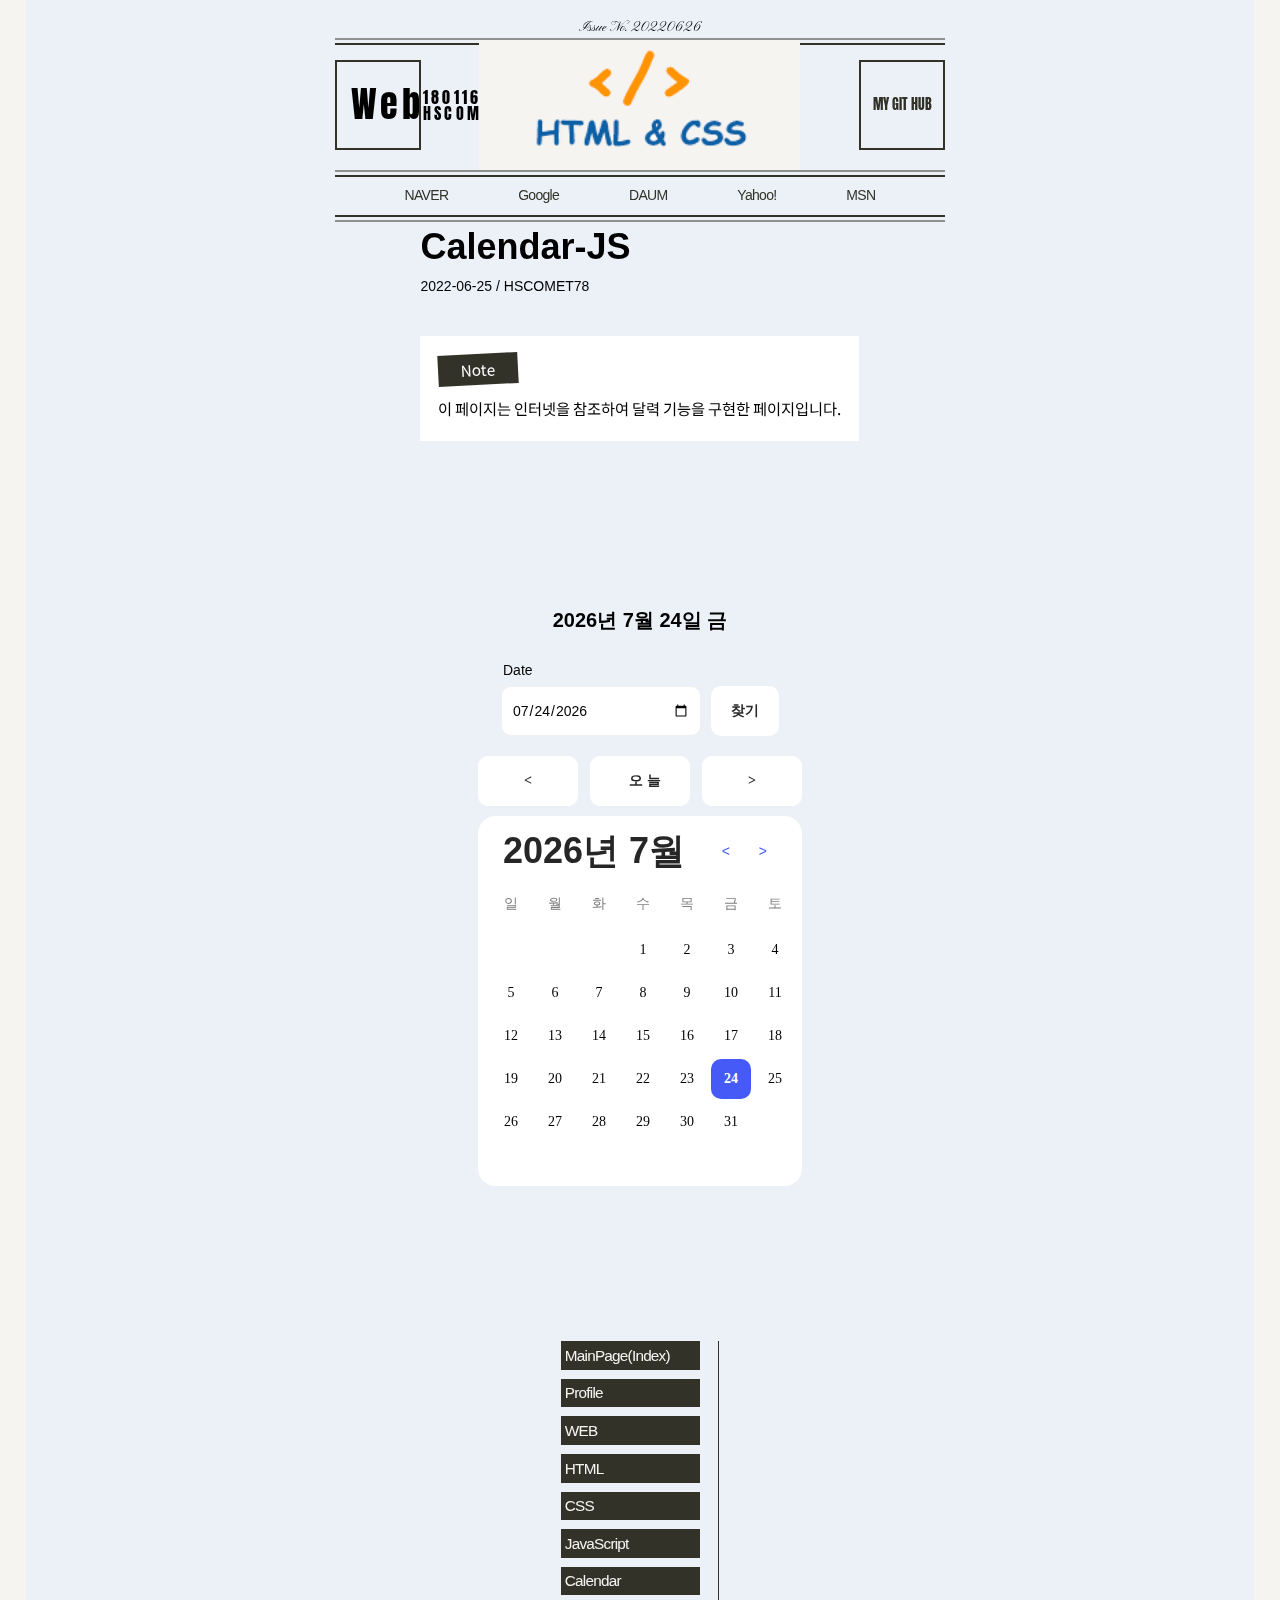
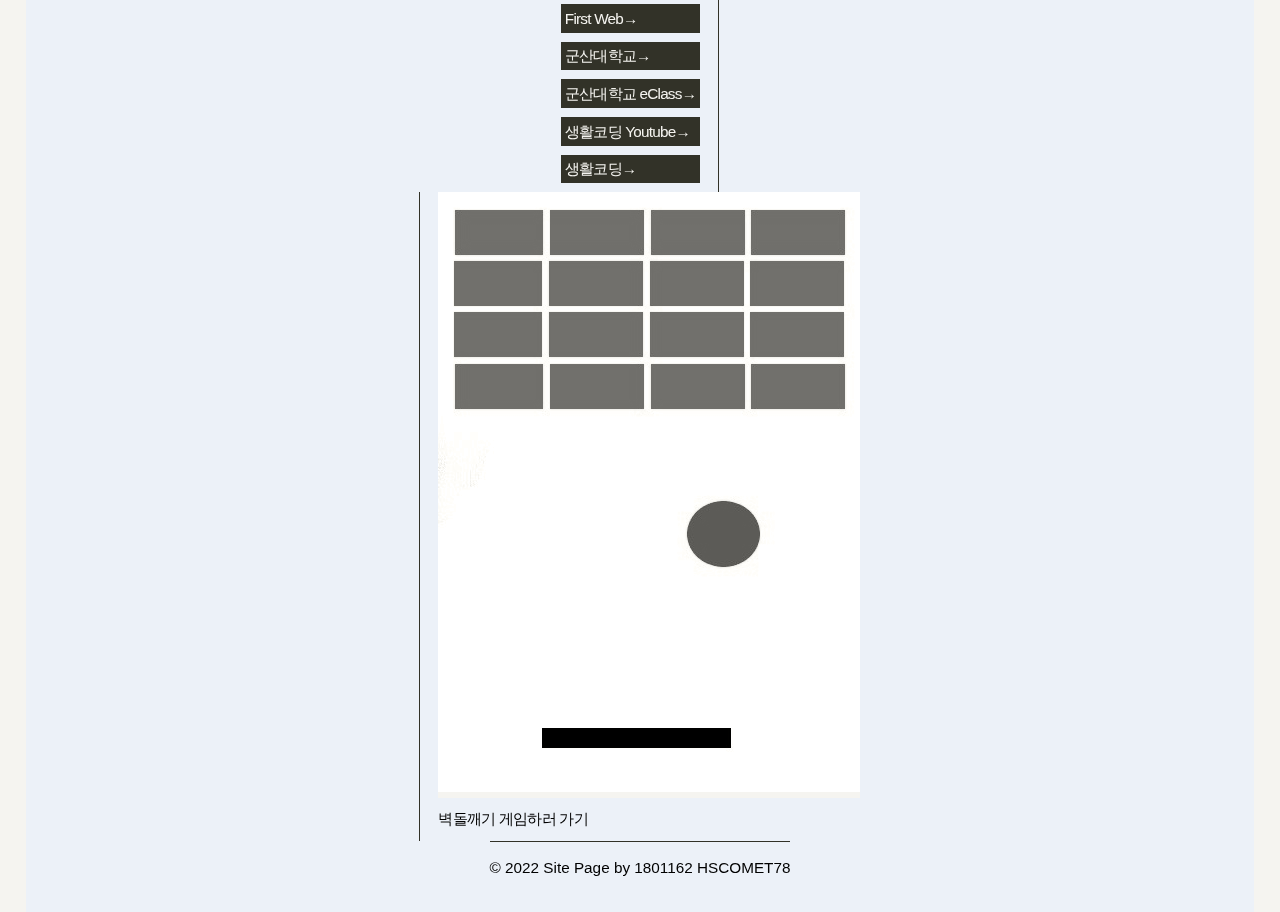
<file: test.html>
<!DOCTYPE html>
<html>
	<head>
		<title>MyHTML</title>
        <meta charset="utf-8"> 
	    <link rel='stylesheet' id='wp-block-library-css' href='style.css' type='text/css' media='all'/>
        <link rel='stylesheet' id='studiomeal-style-css' href='style.css' type='text/css' media='all'/>
        <link rel="icon" href="moon.gif" sizes="16x16" type="image/gif">
        <link rel='stylesheet' href='calender.css' media='all'/>
		<meta name="viewport" content="width=device-width, initial-scale=1.0">
        <meta property="og:image:width" content="600">
		<meta property="og:image:height" content="315">
		<meta property="og:type" content="website">
        <link href="https://fonts.googleapis.com/css?family=Anton|Ewert|Noto+Sans+KR:200|Noto+Serif+KR|Pinyon+Script&display=swap&subset=korean" rel="stylesheet">
	</head>

	<body class="post-template-default single single-post postid-533 single-format-standard">
		<div id="fb-root"></div>
		<div class="container">
			<div class="today">Issue No. 20220626</div>
			<header class="global-header">
				<div class="main-header-logo">
					<div class="main-header-box main-header-box-1">
						<div class="text">Web</div>
                        <div class="text"></div>
						<div class="text">1801162</div>
						<div class="text">HSCOMET</div>
					</div>

					<a class="main-header-logo-link" href="index.html">
						<img src="mainlogo.png" alt="main logo">
					</a>
					<a href="https://github.com/hscomet78/project" target="_blank" class="main-header-box main-header-box-2">
						<p>MY Git Hub</p>
					</a>
				</div>

				<nav class="main-menu-con">
                    <ul id="menu-main-menu" class="main-menu">
                        <li id="menu-item-1" class="menu-item menu-item-type-taxonomy menu-item-object-category menu-item-1"><a href="https://www.naver.com/">NAVER</a></li>
                        <li id="menu-item-2" class="menu-item menu-item-type-taxonomy menu-item-object-category menu-item-2"><a href="https://www.google.co.kr/">Google</a></li>
                        <li id="menu-item-3" class="menu-item menu-item-type-taxonomy menu-item-object-category menu-item-3"><a href="https://www.daum.net">DAUM</a></li>
                        <li id="menu-item-4" class="menu-item menu-item-type-post_type menu-item-object-page menu-item-4"><a href="https://www.yahoo.com/">Yahoo!</a></li>
                        <li id="menu-item-5" class="menu-item menu-item-type-post_type menu-item-object-page menu-item-5"><a href="https://www.msn.com/">MSN</a></li>
                    </ul>           
                </nav>			
            </header>

    <div class="main">
        <section class="post">
            <header class="post-header">
                <h1 class="post-title">Calendar-JS</h1>
                <div class="post-date">2022-06-25 / HSCOMET78</div>
            </header>
            
        <section class="note">
            <p>이 페이지는 인터넷을 참조하여 달력 기능을 구현한 페이지입니다.</p>
        </section>

        <div class="container">
            <div class="calendar-assets">
                <h1 id="currentDate"></h1>
                <div class="field">
                    <label for="date">Date</label>
                    <form class="form-input" id="date-search" onsubmit="return setDate(this)">
                        <input type="date" class="text-field" name="date" id="date" required>
                        <button type="submit" class="btn btn-small" title="search"><i class="fas fa-search"></i>찾기</button>
                    </form>
                </div>
                <div class="day-assets">
                    <button class="btn" onclick="prevDay()" title="prevDay"><i class="fas fa-chevron-left"></i> < </button>
                    <button class="btn" onclick="resetDate()" title="resetDate"><i class="fas fa-calendar-day"></i>오 늘</button>
                    <button class="btn" onclick="nextDay()" title="nextDay"><i class="fas fa-chevron-right"></i> > </button>
                </div>
            </div>
            <div class="calendar" id="table">
                <div class="header">
                    <div class="month" id="month-header">
    
                    </div>
                    <div class="buttons">
                        <button class="icon" onclick="prevMonth()" title="Last month"><i class="fas fa-chevron-left"></i> < </button>
                        <button class="icon" onclick="nextMonth()" title="Next month"><i class="fas fa-chevron-right"></i> > </button>
                    </div>
                </div>
            </div>
        </div>
    
        <script src="calender.js" crossorigin="anonymous"></script>
    </div>

    <div class="sidebar sidebar-a">
                <ul class="Link">
                    <li>
                        <a href="index.html" class="link-social link-facebook" >MainPage(Index)</a>
                    </li>
                    <li>
                        <a href="Profile.html" class="link-social link-facebook" >Profile</a>
                    </li>
                    <li>
                        <a href="Web.html" class="link-social link-facebook" >WEB</a>
                    </li>
                    <li>
                        <a href="Html.html" class="link-social link-facebook" >HTML</a>
                    </li>
                    <li>
                        <a href="Css.html" class="link-social link-facebook" >CSS</a>
                    </li>
                    <li>
                        <a href="JavaScript.html" class="link-social link-facebook" >JavaScript</a>
                    </li>
                    <li>
                        <a href="calendar.html" class="link-social link-facebook" >Calendar</a>
                    </li>
                    <li>
                        <a href="http://info.cern.ch" class="link-social link-facebook" >First Web→</a>
                    </li>
                    <li>
                        <a href="https://www.kunsan.ac.kr/index.kunsan?contentsSid=4714&sso=ok" class="link-social link-facebook" >군산대학교→</a>
                    </li>
                    <li>
                        <a href="https://eclass.kunsan.ac.kr/Main.do?cmd=viewHome&userDTO.localeKey=ko" class="link-social link-facebook" >군산대학교 eClass→</a>
                    </li>
                    <li>
                        <a href="https://www.youtube.com/c/%EC%83%9D%ED%99%9C%EC%BD%94%EB%94%A91" class="link-social link-facebook" target="_blank">생활코딩 Youtube→</a>
                    </li>
                    <li>
                        <a href="https://opentutorials.org/course/1" class="link-social link-facebook" target="_blank">생활코딩→</a>
                    </li>
                </ul>
    </div>
        <div class="main-sidebar sidebar sidebar-b banners">
            <div class="poster-con">
                <a href="Brick.html" class="poster">
                    <img class="lumi-image" src="poster.jpg" alt="벽돌깨기">
                </a>
                <p class="image-caption">
                    벽돌깨기 게임하러 가기
                </p>
            </div>
        </div>
            <!-- footer -->
            <footer class="global-footer">
                <p class="copyright">&copy; 2022 Site Page by 1801162 HSCOMET78</p>
            </footer>
    </div>
    
</body>
</html>
</file>
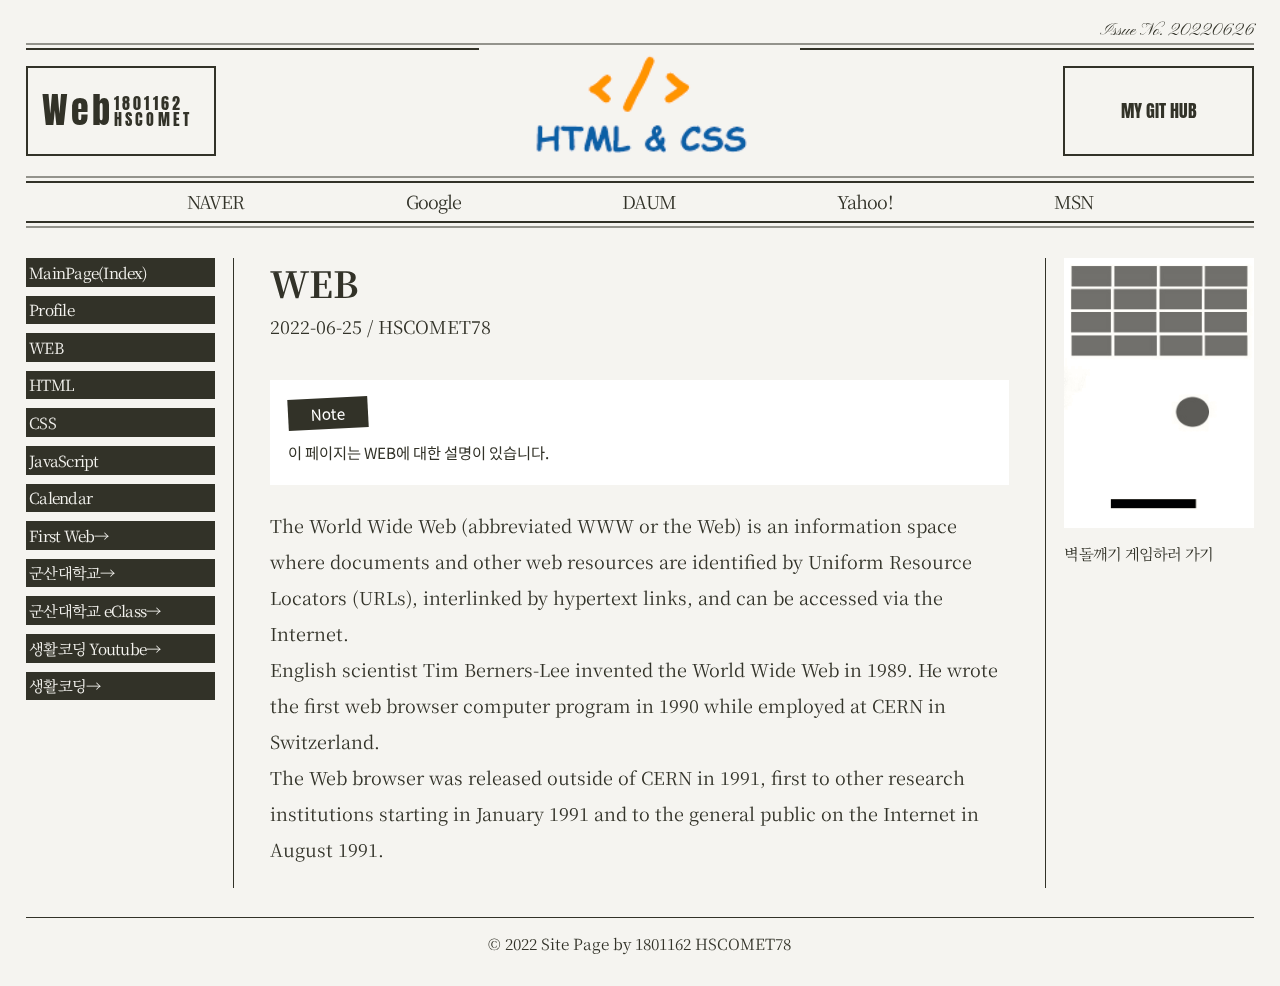
<file: Web.html>
<!DOCTYPE html>
<html>
	<head>
		<title>MyHTML-WEB</title>
        <meta charset="utf-8"> 
	    <link rel='stylesheet' id='wp-block-library-css' href='style.css' type='text/css' media='all'/>
        <link rel='stylesheet' id='studiomeal-style-css' href='style.css' type='text/css' media='all'/>
        <link rel="icon" href="moon.gif" sizes="16x16" type="image/gif">
		<meta name="viewport" content="width=device-width, initial-scale=1.0">
        <meta property="og:image:width" content="600">
		<meta property="og:image:height" content="315">
		<meta property="og:type" content="website">
        <link href="https://fonts.googleapis.com/css?family=Anton|Ewert|Noto+Sans+KR:200|Noto+Serif+KR|Pinyon+Script&display=swap&subset=korean" rel="stylesheet">
	</head>

	<body class="post-template-default single single-post postid-533 single-format-standard">
		<div id="fb-root"></div>
		<div class="container">
			<div class="today">Issue No. 20220626</div>
			<header class="global-header">
				<div class="main-header-logo">
					<div class="main-header-box main-header-box-1">
						<div class="text">Web</div>
                        <div class="text"></div>
						<div class="text">1801162</div>
						<div class="text">HSCOMET</div>
					</div>

					<a class="main-header-logo-link" href="index.html">
						<img src="mainlogo.png" alt="main logo">
					</a>
					<a href="https://github.com/hscomet78/project" target="_blank" class="main-header-box main-header-box-2">
						<p>MY Git Hub</p>
					</a>
				</div>

				<nav class="main-menu-con">
                    <ul id="menu-main-menu" class="main-menu">
                        <li id="menu-item-1" class="menu-item menu-item-type-taxonomy menu-item-object-category menu-item-1"><a href="https://www.naver.com/">NAVER</a></li>
                        <li id="menu-item-2" class="menu-item menu-item-type-taxonomy menu-item-object-category menu-item-2"><a href="https://www.google.co.kr/">Google</a></li>
                        <li id="menu-item-3" class="menu-item menu-item-type-taxonomy menu-item-object-category menu-item-3"><a href="https://www.daum.net">DAUM</a></li>
                        <li id="menu-item-4" class="menu-item menu-item-type-post_type menu-item-object-page menu-item-4"><a href="https://www.yahoo.com/">Yahoo!</a></li>
                        <li id="menu-item-5" class="menu-item menu-item-type-post_type menu-item-object-page menu-item-5"><a href="https://www.msn.com/">MSN</a></li>
                    </ul>           
                </nav>			
            </header>

    <div class="main">
        <section class="post">
            <header class="post-header">
                <h1 class="post-title">WEB</h1>
                <div class="post-date">2022-06-25 / HSCOMET78</div>
            </header>
            
        <section class="note">
            <p>이 페이지는 WEB에 대한 설명이 있습니다. </p>
        </section>

        <p>
            The World Wide Web (abbreviated WWW or the Web) is an information space where documents and other web resources are identified by Uniform Resource Locators (URLs), interlinked by hypertext links, and can be accessed via the Internet.<br>
            English scientist Tim Berners-Lee invented the World Wide Web in 1989. He wrote the first web browser computer program in 1990 while employed at CERN in Switzerland.<br>
            The Web browser was released outside of CERN in 1991, first to other research institutions starting in January 1991 and to the general public on the Internet in August 1991.
        </p>


    </div>


    <div class="sidebar sidebar-a">
                <ul class="Link">
                    <li>
                        <a href="index.html" class="link-social link-facebook" >MainPage(Index)</a>
                    </li>
                    <li>
                        <a href="Profile.html" class="link-social link-facebook" >Profile</a>
                    </li>
                    <li>
                        <a href="Web.html" class="link-social link-facebook" >WEB</a>
                    </li>
                    <li>
                        <a href="Html.html" class="link-social link-facebook" >HTML</a>
                    </li>
                    <li>
                        <a href="Css.html" class="link-social link-facebook" >CSS</a>
                    </li>
                    <li>
                        <a href="JavaScript.html" class="link-social link-facebook" >JavaScript</a>
                    </li>
                    <li>
                        <a href="calendar.html" class="link-social link-facebook" >Calendar</a>
                    </li>
                    <li>
                        <a href="http://info.cern.ch" class="link-social link-facebook" >First Web→</a>
                    </li>
                    <li>
                        <a href="https://www.kunsan.ac.kr/index.kunsan?contentsSid=4714&sso=ok" class="link-social link-facebook" >군산대학교→</a>
                    </li>
                    <li>
                        <a href="https://eclass.kunsan.ac.kr/Main.do?cmd=viewHome&userDTO.localeKey=ko" class="link-social link-facebook" >군산대학교 eClass→</a>
                    </li>
                    <li>
                        <a href="https://www.youtube.com/c/%EC%83%9D%ED%99%9C%EC%BD%94%EB%94%A91" class="link-social link-facebook" target="_blank">생활코딩 Youtube→</a>
                    </li>
                    <li>
                        <a href="https://opentutorials.org/course/1" class="link-social link-facebook" target="_blank">생활코딩→</a>
                    </li>
                </ul>
    </div>
        <div class="main-sidebar sidebar sidebar-b banners">
            <div class="poster-con">
                <a href="Brick.html" class="poster">
                    <img class="lumi-image" src="poster.jpg" alt="벽돌깨기">
                </a>
                <p class="image-caption">
                    벽돌깨기 게임하러 가기
                </p>
            </div>
        </div>
            <!-- footer -->
            <footer class="global-footer">
                <p class="copyright">&copy; 2022 Site Page by 1801162 HSCOMET78</p>
                        </footer>
    </div>
    
</body>
</html>
</file>
<file: style.css>
html, body, h1, h2, h3, h4, h5, h6, p, blockquote, code, img, dl, dt, dd, ol, ul, li, fieldset, legend, caption { margin: 0; padding: 0; border: 0; }
div, span, article, section, header, footer, p, ul, li, fieldset, legend, label, a, nav, h1, h2, h3 { box-sizing: border-box; }
html, body, div, span, applet, object, iframe, h1, h2, h3, h4, h5, h6, p, blockquote, pre, a, abbr, acronym, address, big, cite, code, del, dfn, em, img, ins, kbd, q, s, samp, small, strike, strong, sub, sup, tt, var, b, u, i, center, dl, dt, dd, ol, ul, li, fieldset, form, label, legend, table, caption, tbody, tfoot, thead, tr, th, td, article, aside, canvas, details, embed, figure, figcaption, footer, header, hgroup, menu, nav, output, ruby, section, summary, time, mark, audio, video { margin: 0; padding: 0; border: 0; }
article, aside, details, figcaption, figure,
footer, header, hgroup, menu, nav, section { display: block; }
ol, ul, li { list-style: none; }
table { border-collapse: collapse; border-spacing: 0; }
img { max-width: 100%; height: auto; }

html {
	height: 100%;
	font-size: 16px;
	line-height: 1.4;
	word-wrap: break-word;
}
body {
	font-family: 'Noto Serif KR', serif;
	min-height: 100%;
	color: rgb(50,50,40);
	background: #f5f4f0;
	background-size: 100px;
	-webkit-font-smoothing: antialiased;
	text-rendering: optimizeLegibility;
	-webkit-overflow-scrolling: touch;
	-webkit-text-size-adjust: none;
}
a {
	color: rgb(50,50,40);
	text-decoration: none;
	cursor: pointer;
}
a:hover {
	text-decoration: underline;
}
.text-link {
	text-decoration: underline;
}
input[type='text'],
input[type='search'] {
	width: 100%;
	-webkit-appearance: none;
	border: 0;
	border-bottom: 2px solid rgb(50,50,40);
	border-radius: 0;
	font-size: 1rem;
	font-family: 'Noto Serif KR', serif;
}
.go-home-image {
	display: block;
	position: absolute;
	left: 0;
	top: 0;
	z-index: 1000;
	width: 183px;
	height: 96px;
}
.container {
	margin: 0 1rem;
	padding: 1rem 0;
}
.main {
	padding: 2rem 0;
}
.global-header {
	clear: both;
	position: relative;
	border-top: 2px solid rgba(50,50,40,0.5);
	border-bottom: 2px solid rgba(50,50,40,0.5);
	text-align: center;
}
.global-header:before {
	content: '';
	position: absolute;
	left: 0;
	top: 3px;
	width: 100%;
	height: 2px;
	background: rgb(50,50,40);
}
.global-header:after {
	content: '';
	position: absolute;
	left: 0;
	bottom: 3px;
	width: 100%;
	height: 2px;
	background: rgb(50,50,40);
}
.section-title {
	margin-bottom: 1rem;
	padding: 0.3rem;
	/* font-family: 'Noto Sans KR', sans-serif; */
	font-size: 1rem;
	/* color: #fff; */
	/* background: rgb(50,50,40); */
	border-top: 1px solid rgb(50,50,40);
	border-bottom: 1px solid rgb(50,50,40);
}
.section-title a {
	display: block;
}
.home .onemin-list {
	margin-top: 2rem;
	/* padding-top: 2rem; */
	/* border-top: 1px solid rgb(50,50,40); */
}
.global-footer {
	display: flex;
	/* justify-content: space-between; */
	justify-content: center;
	position: relative;
	margin-top: 2rem;
	padding: 1em 0;
	border-top: 1px solid rgb(50,50,40);
	font-size: 0.85rem;
	text-align: center;
}
.today {
	float: right;
	font-family: 'Pinyon Script', cursive;
}
.main-header-logo {
	position: relative;
	padding-top: 1rem;
	line-height: 0;
}
.main-header-logo-link {
	display: inline-block;
}
.main-header-logo img {
	width: 160px;
}
.main-header-box-1 {
	display: none;
}
.main-header-box-2 {
	position: absolute;
	right: 0;
	top: 0;
	display: flex;
	align-items: center;
	justify-content: center;
	/* justify-content: flex-start; */
	position: relative;
	/* color: #fff; */
	text-transform: uppercase;
	white-space:nowrap;
	/* background: #f5f4f0; */
}
.main-header-box-2 .img {
	display: flex;
	align-items: center;
	position: absolute;
	left: 0;
	top: 0;
	width: 100%;
	height: 100%;
	padding-left: 1rem;
	background: url(/wp-content/themes/studiomeal/images/universe.jpg) no-repeat center;
	background-size: cover;
	mix-blend-mode: luminosity;
}
.main-header-box-2:hover .img {
	mix-blend-mode: normal;
}
.current-category-ancestor a:before,
.current-post-parent a:before,
a[aria-current='page']:before {
	content: '<';
}
.current-category-ancestor a:after,
.current-post-parent a:after,
a[aria-current='page']:after {
	content: '>';
}
.main-menu-con {
	position: relative;
	border-top: 2px solid rgba(50,50,40,0.5);
}
.main-menu-con:before {
	content: '';
	position: absolute;
	left: 0;
	top: 3px;
	width: 100%;
	height: 2px;
	background: rgb(50,50,40);
}
.main-menu {
	display: flex;
	justify-content: space-around;
	height: 50px;
	letter-spacing: -0.05em;
}
/* edge */
.no-smil .main-menu {
	justify-content: space-around;
}
.menu-item a {
	display: flex;
	align-items: center;
	justify-content: center;
	height: 100%;
}
.fresh-article {
	margin-bottom: 1.5rem;
	font-family: 'Ewert', cursive;
	font-size: 2rem;
	line-height: 1;
}
.article-date {
	display: inline;
	font-size: 0.85rem;
}
.post-item-categoty {
	display: inline;
	font-size: 0.85rem;
}
.post-item-categoty:before {
	/* content: '/ '; */
}
.post-date {

}
.latest-article-image {
	margin-bottom: 1rem;
	padding-bottom: 45%;
	border: 1px solid rgba(50,50,40,0.2);
	background-repeat: no-repeat;
	background-position: center;
	background-size: cover;
	mix-blend-mode: luminosity;
}
.link-social {
	display: block;
}
/* .link-youtube {
	background: #7e5454;
}
.link-facebook {
	background: #5b6b8c;
}
.link-ramengirl {
	background: #c88a59;
} */
.home-article-list {
	/* font-size: 1.2rem; */
}
.home-article-list .post-item {
	margin-bottom: 1.5rem;
}
.home-article-list h2 {
	margin-bottom: 0.5rem;
	font-size: 1.5em;
	letter-spacing: -0.05em;
}
.home-article-list .post-item-desc {
	letter-spacing: -0.05em;
}
.thumbnail-list {
	display: flex;
	flex-wrap: wrap;
	margin: 0 -1rem;
}
.thumbnail-item {
	width: 33.33333%;
	margin-bottom: 1rem;
	padding: 0 1rem;
}
.thumbnail-item-image {
	margin-bottom: 0.5rem;
	background-color: #f5f4f0;
}
.thumbnail-item-image .img {
	background-repeat: no-repeat;
	background-position: center;
	background-size: cover;
	mix-blend-mode: luminosity;
}
.thumbnail-item-image:hover .img {
	mix-blend-mode: normal;
}
.post-list .thumbnail-item-image .img {
	padding-bottom: 100%;
}
.card-list .thumbnail-item-image .img {
	padding-bottom: 65%;
}
.thumbnail-item-info {
	font-size: 0.85rem;
	line-height: 1.4;
}
.poster {
	display: block;
	background: #f5f4f0;
}
.lumi-image {
	mix-blend-mode: luminosity;
}
.lumi-image:hover {
	mix-blend-mode: normal;
}
.sidebar-banner {
	margin-bottom: 1rem;
}
.banner-link {
	display: block;
	background: #f5f4f0;
}
.link-social {
	margin-bottom: 0.5rem;
	padding: 0.2rem;
	color: #f5f4f0;
	background: rgb(50,50,40);
}
.post,
.static-article {
	line-height: 2;
	/* text-align: justify; */
}
.static-article-title {
	margin-bottom: 1rem;
	font-size: 2rem;
	line-height: 1.4;
	text-align: left;
}
.post-header {
	margin-bottom: 2rem;
}
.post p,
.post ul,
.info-list,
.static-article-content p {
	margin: 1.2rem 0;
}
.post a,
.static-article-content a {
	text-decoration: underline;
}
.static-article-content h1,
.post h1 {
	font-size: 2rem;
	line-height: 1.4;
	text-align: left;
}
.static-article-content h2,
.static-article-content h3,
.post h2,
.post h3 {
	padding-top: 1em;
	line-height: 1.3;
}
.post h3 {
	/* font-family: 'Noto Sans KR'; */
	font-weight: bold;
}
.post-item-desc {
	line-height: 1.6;
	text-align: justify;
}
.categories {
	display: flex;
	justify-content: space-around;
	margin-bottom: 2rem;
	padding: 0.2rem;
	background: rgb(50,50,40);
}
.category-link {
	font-size: 0.85rem;
	color: #f5f4f0;
}
/* .category-article .category-link-all,
.category-dev .category-link-dev,
.category-column .category-link-column,
.category-notice .category-link-notice,
.category-news category-link-news {

} */
.category-article .category-link-all:before,
.category-dev .category-link-dev:before,
.category-column .category-link-column:before,
.category-notice .category-link-notice:before,
.category-news category-link-news:before {
	content: '<';
}
.category-article .category-link-all:after,
.category-dev .category-link-dev:after,
.category-column .category-link-column:after,
.category-notice .category-link-notice:after,
.category-news category-link-news:after {
	content: '/>';
}
.category-post-list .post-item {
	margin-bottom: 1rem;
	padding-bottom: 1rem;
	border-bottom: 1px solid rgb(50,50,40);
	/* font-size: 1.5rem; */
}
.post-item-title {
	margin-bottom: 0.5rem;
	word-break: keep-all;
}
.category-post-list .post-item-desc {
	/* font-size: 0.85rem; */
}
.sidebar {
	font-size: 0.85rem;
	letter-spacing: -0.05em;
}
.sidebar-a {
	display: none;
}
.home .sidebar-a {
	display: block;
}
.sidebar-b {
	margin-top: 2rem;
}
.page-title {
	margin-bottom: 1rem;
	font-size: 1rem;
	font-weight: normal;
}
.category-article .page-title {
	display: none;
}
.page-info {
	line-height: 1.6;
}
.share-btn {
	margin-top: 2rem;
}
.share-btn button {
	width: 100%;
	height: 45px;
	font-family: 'Noto Serif KR', serif;
	font-size: 1rem;
	border: 1px solid rgb(50,50,40);
	border-radius: 0;
	background: none transparent;
	cursor: pointer;
}
.fb-like {
	margin-top: 2rem;
}
.about-me {
	display: flex;
	align-items: flex-start;
	font-size: 0.85rem;
	text-align: justify;
}
.about-me:before {
	content: '��';
	flex-shrink: 0;
	width: 10%;
	padding-right: 0.5rem;
	font-size: 2rem;
	color: rgba(50,50,40, 0.2);
	text-align: right;
}
.wp-block-code {
	overflow-x: auto;
	overflow-y: hidden;
	padding: 1rem;
	background: #fff;
}
.video-container {
	position: relative;
	margin: 2rem 0;
	height: 0;
	padding-bottom: 56.25%;
}
.video-square {
	padding-bottom: 100%;
}
.video-container iframe {
	position: absolute;
	left: 0;
	top: 0;
	width: 100%;
	height: 100%;
}
.cp_embed_wrapper {
	margin: 2rem 0;
}
.pagination {
	margin: 2rem 0;
}
.social-media {
	margin-bottom: 1rem;
}
.home-tutorial {
	margin-bottom: 1rem;
}
.home-tutorial .post-item {
	margin-bottom: 1rem;
}
.note {
	padding: 1rem;
	font-size: 0.85rem;
	font-family: 'Noto Sans KR', sans-serif;
	background: #fff;
}
.note:before {
	content: 'Note';
	display: inline-block;
	width: 80px;
	margin-bottom: 0.5em;
	text-align: center;
	color: #fff;
	background: rgb(50,50,40);
	transform: rotate(-3deg);
}
.note h3 {
	margin-bottom: 0.3em;
	color: rgb(50,50,40);
}
.note p {
	margin: 0;
}
.info-list-item,
.post li {
	margin-left: 1.2rem;
	list-style: disc;
}
.wp-block-quote {
	display: flex;
	font-style: italic;
}
.wp-block-quote:before {
	content: '��';
	padding-right: 0.5rem;
	font-size: 2rem;
	color: rgba(50,50,40, 0.2);
	text-align: right;
}
.wp-block-quote p {
	flex: 1;
}
.wp-block-image,
.wp-block-image.is-resized {
	margin: 1.5rem auto;
	text-align: center;
}
.wp-block-image figcaption {
	font-family: 'Noto Sans KR';
	font-size: 0.85rem;
}
.wp-block-code {
	margin: 1.5rem 0;
}
.current-post {
	font-weight: bold;
}
.current-post:after {
	content: '�몚';
	margin-left: 0.5em;
	font-size: 1.2rem;
}
.meal-css-tester {
	font-family: 'Noto Sans KR';
}
.meal-css-tester-container {
	border: 3px solid currentColor;
	border-radius: 5px;
	font-size: 1.2em;
	line-height: 1.4;
	background: #ffe300;
	transition: 0.5s;
}
.meal-css-tester-item {
	margin: 3px;
	padding: 2px;
	border: 3px solid currentColor;
	border-radius: 3px;
	font-weight: bold;
	background: #26ab1c;
	transition: 0.4s;
}
.type2 .meal-css-tester-container {
	padding: 3px;
}
.type2 .meal-css-tester-item {
	margin: 0;
	background: #ff6937;
}
.meal-css-tester-controls {
	padding-top: 1rem;
}
.meal-css-tester-desc {
	font-family: 'Noto Sans KR';
	font-size: 0.85rem;
}
.meal-css-tester label {
	margin: 0 1em 0 0.2em;
	font-size: 1rem;
	opacity: 0.7;
	cursor: pointer;
}
.meal-css-tester input[type='radio'] {
	position: absolute;
	left: -9999px;
	width: 0;
	height: 0;
}
.meal-css-tester input[type='radio'] + label:before {
	content: '';
	display: inline-block;
	vertical-align: middle;
	box-sizing: border-box;
	width: 20px;
	height: 20px;
	margin: -3px 5px 0 0;
	border: 5px solid currentColor;
	border-radius: 50%;
}
.meal-css-tester input[type='radio']:checked + label:before {
	background: currentColor;
}
.meal-css-tester input[type='radio']:checked + label {
	opacity: 1;
}
.post-section-title {
	margin: 6rem 0 2rem;
	padding: 0.2em;
	font-family: 'Noto Sans KR';
	font-size: 2rem;
	font-weight: bold;
	line-height: 1.1;
	color: #fff;
	background: rgb(50,50,40);
}
.jjal-icon {
	vertical-align: middle;
	width: 24px;
	height: 24px;
}
.ie-prop {
	font-size: 0.7em;
	opacity: 0.7;
}
.ie-prop:first-of-type {
	margin-top: 0.2em;
}
.ie-prop:before {
	margin-right: 0.5em;
}
.info-table {
	width: 100%;
	font-family: 'Noto Sans KR';
}
.info-table thead tr {
	border-top: 2px solid currentColor;
	border-bottom: 2px solid currentColor;
}
.info-table tbody tr {
	border-bottom: 1px solid currentColor;
}
.info-table th,
.info-table td {
	width: 50%;
}
.info-table td:first-child {
	padding-right: 0.5em;
	text-align: right;
}
.info-table td:last-child {
	padding-left: 0.5em;
}
.content-section {
	margin-bottom: 1rem;
	border-bottom: 1px solid rgb(50,50,40);
}
.content-section:last-child {
	margin-bottom: 0;
	border-bottom: 0;
}
.content-section header {
	margin-bottom: 1.2rem;
}
.content-section header h2 {
	padding: 0;
}
.content-section header p {
	margin-top: 0;
	font-weight: bold;
	opacity: 0.7;
}
/* card list */
.card-item {
	display: block;
	margin-bottom: 2rem;
}
.card-image {
	height: 50vw;
	background-repeat: no-repeat;
	background-position: center;
	background-color: lightgray;
	background-size: cover;
}
.card-image img {
	display: none;
}
.card-desc {
	padding: 1em;
}

/* @media (min-width: 600px) { */
.card-list {
	display: flex;
	flex-wrap: wrap;
	margin: 0 -1rem;
	/* justify-content: space-between; */
}
.card-item {
	width: 50%;
	padding: 0 1rem;
	margin-bottom: 4%;
}
.card-link {
	display: block;
}
.card-image {
	height: 12rem;
}
/* } */
.toon-cell {
    max-width: 500px;
    margin: 10px auto;
    border: 2px solid currentColor;
}

@media (min-width: 768px) {
	.main-header-logo {
		display: flex;
		align-items: center;
		justify-content: space-between;
	}
	.main-header-logo img {
		width: 321px;
	}
	.main-header-box {
		width: 22%;
		height: 90px;
		padding: 0 0.8rem;
		border: 2px solid rgb(50,50,40);
		font-family: Anton;
		text-align: left;
		line-height: 1.1;
	}
	.main-header-box:hover {
		text-decoration: none;
	}
	.main-header-box-1 {
		display: grid;
		grid-template-columns: 1fr auto 1.3fr;
		align-items: center;
		font-size: 0.8rem;
		line-height: 1;
		letter-spacing: 0.2em;
	}
	.main-header-box-1 .text:nth-child(1) {
		grid-column: 1;
		grid-row: 1/3;
		justify-self: end;
		font-size: 2.2em;
	}
	.main-header-box-1 .text:nth-child(2) {
		grid-column: 2;
		grid-row: 1/3;
		font-size: 2.2em;
	}
	.main-header-box-1 .text:nth-child(3) {
		grid-column: 3;
		grid-row: 1;
		align-self: end;
		text-transform: uppercase;
	}
	.main-header-box-1 .text:nth-child(4) {
		grid-column: 3;
		grid-row: 2;
		align-self: start;
		text-transform: uppercase;
	}
	.main-header-box-2 {
		position: static;
	}
	.card-item {
		width: 33.33333%;
		margin-bottom: 2%;
	}
}

@media (min-width: 1024px) {
	.go-home-image {
		width: 275px;
		height: 144px;
	}
	.container {
		display: grid;
		grid-template-columns: 17fr minmax(0, 66fr) 17fr;
		grid-template-rows: 25px 185px 30px auto 30px 50px;
		grid-template-areas:
			'   .      .    today'
			'header header header'
			'   .      .     .   '
			'sidebar-a main sidebar-b'
			'   .      .     .   '
			'footer footer footer';
		max-width: 96%;
		min-height: 100vh;
		margin: 0 auto;
	}
	.today {
		grid-area: today;
		justify-self: end;
	}
	.global-header {
		grid-area: header;
		display: grid;
		grid-template-rows: 1fr 50px;
	}
	.main-header-logo {
		align-self: end;
		padding-top: 0;
	}
	.main-header-box {
		width: calc(17% - 1rem);
	}
	.main {
		grid-area: main;
		padding: 0 2rem;
	}
	.sidebar-a {
		display: block;
		grid-area: sidebar-a;
		padding-right: 1rem;
		border-right: 1px solid rgb(50,50,40);
	}
	.sidebar-b {
		grid-area: sidebar-b;
		margin-top: 0;
		padding-left: 1rem;
		border-left: 1px solid rgb(50,50,40);
	}
	.global-footer {
		grid-area: footer;
		align-self: center;
		margin-top: 0;
	}
	.poster-con {
        margin-bottom: 10px;
		/* position: sticky; */
		/* top: 2rem; */
	}
	p.image-caption {
		margin: 0.5rem 0;
		line-height: 1.6;
	}
	.image-caption {
		font-size: 0.85rem;
	}
	.image-caption li {
		margin: 0.2em 0;
		font-family: 'Noto Sans KR';
	}
	.thumbnail-item {
		width: 20%;
	}
	.category .thumbnail-item {
		width: 25%;
	}
	.fresh-article {
		margin-bottom: 1rem;
		font-size: 3rem;
	}
	.home-article-list h2 {
		/* font-size: 2rem; */
	}
	.home-article-list .post-list {
		display: flex;
		flex-wrap: wrap;
		justify-content: space-between;
	}
	.home-article-list .post-item {
		flex-basis: calc(50% - 1rem);
		margin: 0 0 1rem;
		border-bottom: 0;
	}
	.category-post-list .post-item {
		/* font-size: 2rem; */
	}
	/* .poster:hover {
		background: #fff;
	} */
	.main-menu {
		justify-content: space-evenly;
		height: 100%;
	}
	.category-post-list {
		display: flex;
		flex-wrap: wrap;
		justify-content: space-between;
	}
	.category-post-list .post-item {
		/* flex: 0 0 auto; */
		flex-basis: calc(50% - 1rem);
		/* margin: 1rem 0; */
		border-bottom: 0;
	}
	.video-square {
		width: 476px;
		height: 476px;
		margin-left: auto;
		margin-right: auto;
		padding-bottom: 0;
	}
	.thumbnail-item-image .img {
		mix-blend-mode: luminosity;
	}
	.thumbnail-item-image:hover .img {
		mix-blend-mode: normal;
	}
	.card-item {
		width: 50%;
		margin-bottom: 4%;
	}
}

@media (min-width: 1280px) {
	html {
		font-size: 18px;
	}
	.card-item {
		width: 33.33333%;
		margin-bottom: 2%;
	}
	.main-header-box-1 {
		font-size: 0.9rem;
	}
}
@media (min-width: 1600px) {
	.container {
		max-width: 90%;
	}
	.card-item {
		width: 25%;
		margin-bottom: 4%;
	}
}

@media (max-width: 340px) {
	.main-menu {
		font-size: 0.9rem;
	}
}

@media (max-width: 767px) {
	.main-header-box-2 {
		position: absolute;
		right: 0;
		top: 20px;
		font-size: 12px;
	}
	.main-header-box-2 svg {
		width: 16px;
	}
	.main-header-box-2 svg + p {
		display: none;
	}
}

@media (max-width: 1023px) {
	.page-id-855 .sidebar-b {
		display: none;
	}
}
</file>
<file: calender.css>
* {
    padding: 0;
    margin: 0;
    box-sizing: border-box;
}

body {
    padding: 0;
    margin: 0;
    box-sizing: border-box;
    font-family: "Open Sans", sans-serif;
    font-size: 14px;
    color: #000000;
    -webkit-font-smoothing: antialiased;
}

input,
button,
textarea {
    font-family: "Open Sans", sans-serif;
    font-size: 14px;
}

/* Basis */

.btn {
    font-family: 'Open Sans';
    font-size: 1em;
    display: flex;
    justify-content: center;
    align-items: center;
    border: none;
    background: #fff;
    color: #262626;
    border-radius: 10px;
    height: 50px;
    font-weight: 600;
    min-width: 100px;
    padding: 0px 20px;
    transition: 0.2s ease;
    cursor: pointer;
    outline: 0;
}

.btn:hover {
    color: #FFF;
    background: #455AF7;
}

.btn-small {
    min-width: 50px;
}


.btn-day {
    font-family: 'Open Sans';
    font-size: 1em;
    display: flex;
    justify-content: center;
    align-items: center;
    border: none;
    background: rgba(0, 0, 0, 0);
    width: 100%;
    height: 100%;
    cursor: pointer;
    z-index: 99;
    outline: 0;
    border-radius: 10px;
    transition: 0.4s all;
}

.btn-day.active {
    color: #FFF;
    font-weight: 600;
    z-index: 99;
}

.btn-day.active::before {
    position: absolute;
    content: '';
    width: 40px;
    height: 40px;
    background: #455AF7;
    border-radius: 10px;
    z-index: -1;
}

.text-field {
    padding: 10px;
    height: 50px;
    width: 200px;
    border: 1px solid #f0f0f0;
    border-radius: 10px;
    margin: 0px 10px 0 0;
}

.title {
    font-size: 1.3em;
}

.subtitle {
    font-size: 1.1em;
}

/* Calendar */

.container {
    display: flex;
    flex-direction: column;
    justify-content: center;
    align-items: center;
    width: 100%;
    min-height: 100vh;
    background: #ecf1f8;
}

.calendar-assets {
    display: flex;
    justify-content: center;
    align-items: center;
    flex-direction: column;
    width: 100%;
    padding: 10px;
}

#currentDate{
  text-align:center;
  font-size:20px;
}

.field {
    display: flex;
    width: auto;
    flex-direction: column;
    align-items: left;
    justify-content: center;
    margin: 20px 0;
}

.field label {
    margin: 2px;
}

.form-input {
    display: flex;
    width: 100%;
    align-items: center;
    justify-content: center;
}

.day-assets {
    display: flex;
    justify-content: space-between;
    width: 324px;
}

.day-assets .btn:nth-child(2) i {
    padding: 0 10px 0 0 !important;
}

.calendar {
    height: 370px;
    width: 324px;
    border-radius: 18px;
    background: #ffffff;
    padding: 10px;
    user-select: none;
}

.header {
    display: flex;
    justify-content: space-between;
    align-items: center;
    border-radius: 18px 18px 0px 0px;
    padding: 15px;
    height: 50px;
    width: 100%;
    color: #262626;
}

.month {
    font-size: 0.7em;
}

.icon {
    padding: 10px;
    font-size: 1em;
    margin: 0 0 0 5px;
    background: #ffffff;
    color: #455af7;
    border: none;
    cursor: pointer;
    outline: 0;
}

.icon:hover {
    cursor: pointer;
}

#calendar {
    width: 100%;
}

.weekends th {
    font-size: 1em;
    color: gray;
    font-weight: 400;
    width: 40px;
    margin: 10px 0;
}

#calendar tr {
    display: flex;
    width: 100%;
    justify-content: space-between;
    align-items: center;
    text-align: center;
    margin: 3px;
}

#calendar td {
    display: flex;
    height: 40px;
    width: 40px;
    justify-content: center;
    align-items: center;
    text-align: center;
    z-index: 99;
}
</file>
